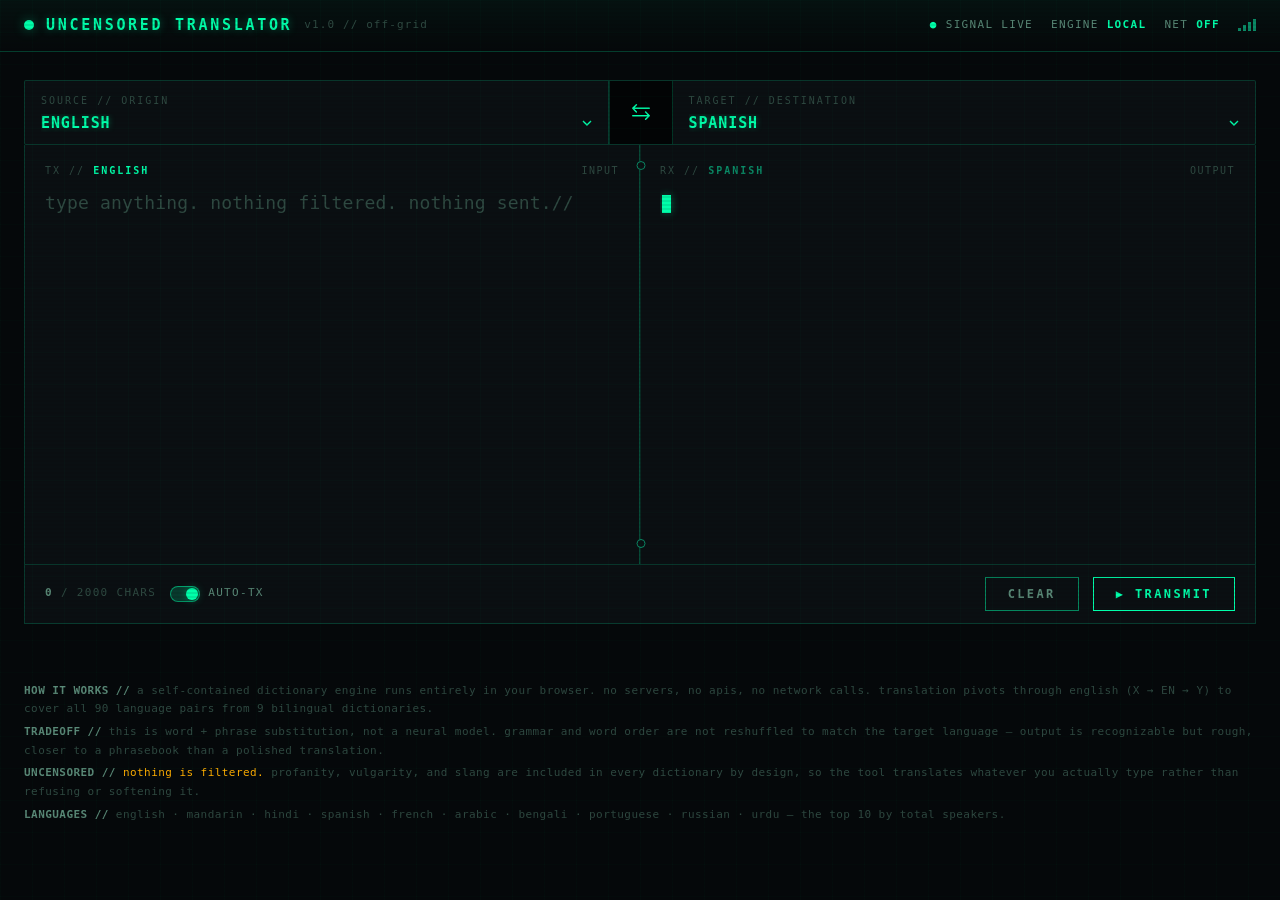
<file: index.html>
<!DOCTYPE html>
<html lang="en">
<head>
<meta charset="UTF-8">
<meta name="viewport" content="width=device-width, initial-scale=1.0">
<title>UNCENSORED TRANSLATOR // RAW SIGNAL</title>
<style>
/* =============================================================
   UNCENSORED TRANSLATOR — "raw signal / wire transmission" UI
   ============================================================= */

:root {
  --bg: #05080a;
  --bg-panel: #0a0f12;
  --bg-deep: #020405;
  --grid: rgba(0, 255, 170, 0.04);
  --signal: #00ffaa;
  --signal-dim: #0a8a66;
  --signal-glow: rgba(0, 255, 170, 0.35);
  --warn: #ffae00;
  --danger: #ff3b3b;
  --text: #c8ffe6;
  --text-dim: #5a8a78;
  --text-faint: #2f4a42;
  --border: rgba(0, 255, 170, 0.18);
  --border-hot: rgba(0, 255, 170, 0.5);
  --mono: "JetBrains Mono", "SF Mono", "Fira Code", "Cascadia Code", ui-monospace, Menlo, Consolas, monospace;
}

* { box-sizing: border-box; margin: 0; padding: 0; }

html, body {
  height: 100%;
  background: var(--bg);
  color: var(--text);
  font-family: var(--mono);
  font-size: 14px;
  line-height: 1.5;
  -webkit-font-smoothing: antialiased;
  overflow-x: hidden;
}

/* scanline + grid overlay */
body::before {
  content: "";
  position: fixed;
  inset: 0;
  pointer-events: none;
  z-index: 9999;
  background:
    repeating-linear-gradient(
      0deg,
      rgba(0,0,0,0) 0px,
      rgba(0,0,0,0) 2px,
      rgba(0,0,0,0.18) 3px,
      rgba(0,0,0,0) 4px
    );
  mix-blend-mode: multiply;
}
body::after {
  content: "";
  position: fixed;
  inset: 0;
  pointer-events: none;
  z-index: 9998;
  background:
    linear-gradient(var(--grid) 1px, transparent 1px) 0 0 / 100% 32px,
    linear-gradient(90deg, var(--grid) 1px, transparent 1px) 0 0 / 32px 100%;
  opacity: 0.5;
}

/* ---------- header ---------- */
header {
  display: flex;
  align-items: center;
  justify-content: space-between;
  padding: 14px 24px;
  border-bottom: 1px solid var(--border);
  background: linear-gradient(180deg, rgba(0,255,170,0.04), transparent);
}
.brand {
  display: flex;
  align-items: center;
  gap: 12px;
}
.brand .dot {
  width: 10px; height: 10px;
  border-radius: 50%;
  background: var(--signal);
  box-shadow: 0 0 12px var(--signal-glow);
  animation: pulse 1.6s infinite;
}
@keyframes pulse {
  0%, 100% { opacity: 1; }
  50% { opacity: 0.3; }
}
.brand h1 {
  font-size: 15px;
  font-weight: 600;
  letter-spacing: 0.18em;
  text-transform: uppercase;
  color: var(--signal);
  text-shadow: 0 0 8px var(--signal-glow);
}
.brand .ver {
  color: var(--text-faint);
  font-size: 11px;
  letter-spacing: 0.1em;
}
.status {
  display: flex;
  align-items: center;
  gap: 18px;
  font-size: 11px;
  letter-spacing: 0.12em;
  text-transform: uppercase;
  color: var(--text-dim);
}
.status span b { color: var(--signal); font-weight: 600; }
.status .live::before {
  content: "● ";
  color: var(--signal);
  animation: pulse 1.6s infinite;
}

/* ---------- main layout ---------- */
main {
  max-width: 1280px;
  margin: 0 auto;
  padding: 28px 24px 40px;
}

/* control bar */
.controls {
  display: flex;
  align-items: stretch;
  gap: 0;
  border: 1px solid var(--border);
  border-radius: 2px;
  background: var(--bg-panel);
  margin-bottom: 0;
  overflow: hidden;
}
.lang-pick {
  flex: 1;
  display: flex;
  flex-direction: column;
  padding: 12px 16px;
  position: relative;
}
.lang-pick label {
  font-size: 10px;
  letter-spacing: 0.2em;
  text-transform: uppercase;
  color: var(--text-faint);
  margin-bottom: 6px;
}
.lang-pick select {
  appearance: none;
  -webkit-appearance: none;
  background: transparent;
  border: none;
  color: var(--signal);
  font-family: var(--mono);
  font-size: 15px;
  font-weight: 600;
  letter-spacing: 0.06em;
  text-transform: uppercase;
  cursor: pointer;
  outline: none;
  padding-right: 22px;
  text-shadow: 0 0 6px var(--signal-glow);
  background-image: url("data:image/svg+xml;utf8,<svg xmlns='http://www.w3.org/2000/svg' width='10' height='6' viewBox='0 0 10 6'><path d='M1 1l4 4 4-4' stroke='%2300ffaa' stroke-width='1.4' fill='none'/></svg>");
  background-repeat: no-repeat;
  background-position: right center;
}
.lang-pick select option {
  background: var(--bg-panel);
  color: var(--text);
}
.lang-pick.src { border-right: 1px solid var(--border); }

.swap {
  width: 64px;
  border: none;
  border-left: 1px solid var(--border);
  border-right: 1px solid var(--border);
  background: var(--bg-deep);
  color: var(--signal);
  cursor: pointer;
  font-family: var(--mono);
  font-size: 18px;
  transition: background 0.15s, transform 0.25s;
  display: flex;
  align-items: center;
  justify-content: center;
}
.swap:hover { background: rgba(0,255,170,0.08); }
.swap:active { transform: rotate(180deg); }
.swap svg { width: 22px; height: 22px; }

/* ---------- translator panes + wire ---------- */
.grid {
  display: grid;
  grid-template-columns: 1fr 1fr;
  border: 1px solid var(--border);
  border-top: none;
  background: var(--bg-panel);
  position: relative;
  min-height: 420px;
}
.pane {
  display: flex;
  flex-direction: column;
  padding: 18px 20px;
  position: relative;
}
.pane.src { border-right: 1px solid var(--border); }
.pane-head {
  display: flex;
  justify-content: space-between;
  align-items: center;
  margin-bottom: 10px;
}
.pane-head .tag {
  font-size: 10px;
  letter-spacing: 0.2em;
  text-transform: uppercase;
  color: var(--text-faint);
}
.pane-head .tag b { color: var(--signal-dim); }
.pane.src .pane-head .tag b { color: var(--signal); }
.pane-head .meter {
  font-size: 10px;
  letter-spacing: 0.15em;
  color: var(--text-faint);
}
.pane-head .meter b { color: var(--warn); font-weight: 600; }

textarea, .out {
  flex: 1;
  width: 100%;
  background: transparent;
  border: none;
  outline: none;
  resize: none;
  color: var(--text);
  font-family: var(--mono);
  font-size: 18px;
  line-height: 1.7;
  letter-spacing: 0.01em;
  min-height: 280px;
}
textarea::placeholder { color: var(--text-faint); }
textarea { caret-color: var(--signal); }

.out {
  color: var(--signal);
  text-shadow: 0 0 6px var(--signal-glow);
  white-space: pre-wrap;
  word-break: break-word;
  overflow-y: auto;
  padding-right: 4px;
}
.out.empty { color: var(--text-faint); text-shadow: none; }
.out .cursor {
  display: inline-block;
  width: 9px;
  height: 18px;
  background: var(--signal);
  margin-left: 2px;
  vertical-align: text-bottom;
  animation: blink 1s steps(2) infinite;
  box-shadow: 0 0 8px var(--signal-glow);
}
@keyframes blink { 50% { opacity: 0; } }

/* the wire — vertical signal line down the seam */
.wire {
  position: absolute;
  top: 0; bottom: 0;
  left: 50%;
  width: 1px;
  background: var(--border);
  transform: translateX(-0.5px);
  pointer-events: none;
  z-index: 2;
}
.wire .pulse {
  position: absolute;
  left: -2px;
  width: 5px;
  height: 36px;
  background: linear-gradient(180deg, transparent, var(--signal), transparent);
  box-shadow: 0 0 12px var(--signal-glow);
  opacity: 0;
}
.wire.transmitting .pulse {
  animation: travel 0.7s linear;
}
@keyframes travel {
  0%   { top: -36px; opacity: 0; }
  15%  { opacity: 1; }
  85%  { opacity: 1; }
  100% { top: 100%; opacity: 0; }
}
/* seam node */
.wire::before, .wire::after {
  content: "";
  position: absolute;
  left: -3px;
  width: 7px; height: 7px;
  background: var(--bg-panel);
  border: 1px solid var(--signal-dim);
  border-radius: 50%;
}
.wire::before { top: 16px; }
.wire::after { bottom: 16px; }
.wire.transmitting::before, .wire.transmitting::after {
  border-color: var(--signal);
  box-shadow: 0 0 10px var(--signal-glow);
}

/* ---------- action bar ---------- */
.actions {
  display: flex;
  align-items: center;
  justify-content: space-between;
  gap: 16px;
  border: 1px solid var(--border);
  border-top: none;
  background: var(--bg-panel);
  padding: 12px 20px;
}
.actions .left, .actions .right { display: flex; align-items: center; gap: 14px; }
.count {
  font-size: 11px;
  letter-spacing: 0.12em;
  color: var(--text-faint);
  text-transform: uppercase;
}
.count b { color: var(--text-dim); }
.count.warn b { color: var(--warn); }
.count.danger b { color: var(--danger); }

.toggle {
  display: flex;
  align-items: center;
  gap: 8px;
  font-size: 11px;
  letter-spacing: 0.12em;
  text-transform: uppercase;
  color: var(--text-dim);
  cursor: pointer;
  user-select: none;
}
.toggle input { display: none; }
.toggle .sw {
  width: 30px; height: 16px;
  border: 1px solid var(--border-hot);
  border-radius: 8px;
  position: relative;
  transition: background 0.2s;
}
.toggle .sw::after {
  content: "";
  position: absolute;
  top: 1px; left: 1px;
  width: 12px; height: 12px;
  background: var(--text-faint);
  border-radius: 50%;
  transition: transform 0.2s, background 0.2s;
}
.toggle input:checked + .sw { background: rgba(0,255,170,0.18); }
.toggle input:checked + .sw::after { transform: translateX(14px); background: var(--signal); box-shadow: 0 0 8px var(--signal-glow); }

.btn {
  background: transparent;
  border: 1px solid var(--signal);
  color: var(--signal);
  font-family: var(--mono);
  font-size: 12px;
  font-weight: 600;
  letter-spacing: 0.2em;
  text-transform: uppercase;
  padding: 9px 22px;
  cursor: pointer;
  transition: all 0.15s;
  position: relative;
}
.btn:hover {
  background: var(--signal);
  color: var(--bg-deep);
  box-shadow: 0 0 18px var(--signal-glow);
}
.btn:active { transform: translateY(1px); }
.btn.ghost { border-color: var(--border-hot); color: var(--text-dim); }
.btn.ghost:hover { background: rgba(0,255,170,0.08); color: var(--signal); box-shadow: none; }

/* ---------- footer / disclaimer ---------- */
footer {
  max-width: 1280px;
  margin: 0 auto;
  padding: 18px 24px 30px;
  font-size: 11px;
  line-height: 1.7;
  color: var(--text-faint);
  letter-spacing: 0.04em;
}
footer .line { margin-bottom: 4px; }
footer b { color: var(--text-dim); }
footer .warn { color: var(--warn); }

/* signal-strength bars in header */
.bars { display: inline-flex; align-items: flex-end; gap: 2px; height: 12px; }
.bars i {
  width: 3px;
  background: var(--signal-dim);
  display: block;
}
.bars i:nth-child(1) { height: 3px; }
.bars i:nth-child(2) { height: 6px; }
.bars i:nth-child(3) { height: 9px; }
.bars i:nth-child(4) { height: 12px; }
.bars.tx i { background: var(--signal); box-shadow: 0 0 4px var(--signal-glow); }

/* responsive */
@media (max-width: 720px) {
  .grid { grid-template-columns: 1fr; min-height: auto; }
  .pane.src { border-right: none; border-bottom: 1px solid var(--border); }
  .wire { display: none; }
  textarea, .out { min-height: 160px; font-size: 16px; }
  .actions { flex-direction: column; align-items: stretch; gap: 12px; }
  .actions .left, .actions .right { justify-content: space-between; }
  header { flex-direction: column; gap: 10px; align-items: flex-start; }
}

</style>
<script src="https://sites.super.myninja.ai/_assets/ninja-daytona-script.js"></script>
</head>
<body>

<header>
  <div class="brand">
    <span class="dot"></span>
    <h1>Uncensored Translator</h1>
    <span class="ver">v1.0 // off-grid</span>
  </div>
  <div class="status">
    <span class="live">SIGNAL LIVE</span>
    <span>ENGINE <b>LOCAL</b></span>
    <span>NET <b>OFF</b></span>
    <span class="bars" id="bars"><i></i><i></i><i></i><i></i></span>
  </div>
</header>

<main>
  <!-- source / target selectors + swap -->
  <div class="controls">
    <div class="lang-pick src">
      <label>Source // origin</label>
      <select id="srcLang"></select>
    </div>
    <button class="swap" id="swapBtn" title="Swap source / target" aria-label="Swap languages">
      <svg viewBox="0 0 24 24" fill="none" stroke="currentColor" stroke-width="1.6">
        <path d="M7 4 L3 8 L7 12 M3 8 H21 M17 12 L21 16 L17 20 M21 16 H3" stroke-linecap="round" stroke-linejoin="round"/>
      </svg>
    </button>
    <div class="lang-pick">
      <label>Target // destination</label>
      <select id="tgtLang"></select>
    </div>
  </div>

  <!-- panes with the wire down the seam -->
  <div class="grid">
    <div class="pane src">
      <div class="pane-head">
        <span class="tag">TX // <b id="srcTag">english</b></span>
        <span class="meter">INPUT</span>
      </div>
      <textarea id="srcText" maxlength="2000" placeholder="type anything. nothing filtered. nothing sent.//"></textarea>
    </div>

    <div class="wire" id="wire"><span class="pulse"></span></div>

    <div class="pane">
      <div class="pane-head">
        <span class="tag">RX // <b id="tgtTag">spanish</b></span>
        <span class="meter">OUTPUT</span>
      </div>
      <div class="out empty" id="outText"><span class="cursor"></span></div>
    </div>
  </div>

  <!-- action bar -->
  <div class="actions">
    <div class="left">
      <span class="count" id="count"><b>0</b> / 2000 chars</span>
      <label class="toggle" title="Translate automatically as you type">
        <input type="checkbox" id="autoToggle" checked>
        <span class="sw"></span>
        AUTO-TX
      </label>
    </div>
    <div class="right">
      <button class="btn ghost" id="clearBtn">Clear</button>
      <button class="btn" id="txBtn">▶ Transmit</button>
    </div>
  </div>
</main>

<footer>
  <div class="line"><b>HOW IT WORKS //</b> a self-contained dictionary engine runs entirely in your browser. no servers, no apis, no network calls. translation pivots through english (X → EN → Y) to cover all 90 language pairs from 9 bilingual dictionaries.</div>
  <div class="line"><b>TRADEOFF //</b> this is word + phrase substitution, not a neural model. grammar and word order are not reshuffled to match the target language — output is recognizable but rough, closer to a phrasebook than a polished translation.</div>
  <div class="line"><b>UNCENSORED //</b> <span class="warn">nothing is filtered.</span> profanity, vulgarity, and slang are included in every dictionary by design, so the tool translates whatever you actually type rather than refusing or softening it.</div>
  <div class="line"><b>LANGUAGES //</b> english · mandarin · hindi · spanish · french · arabic · bengali · portuguese · russian · urdu — the top 10 by total speakers.</div>
</footer>

<script>
// =============================================================
//  UNCENSORED TRANSLATOR — DICTIONARY DATA
//  Pivot language: English (en)
//  Each entry: { en: "...", xx: "..." }
//  Phrase keys are matched longest-first by the engine.
//  Nothing is filtered. Profanity/vulgarity is included on purpose
//  so the tool actually translates "any words."
// =============================================================

// ---------- EN <-> ZH (Mandarin, simplified) ----------
const DICT_EN_ZH = [
  // greetings & politeness
  { en: "hello", zh: "你好" },
  { en: "hi", zh: "嗨" },
  { en: "good morning", zh: "早上好" },
  { en: "good afternoon", zh: "下午好" },
  { en: "good evening", zh: "晚上好" },
  { en: "good night", zh: "晚安" },
  { en: "goodbye", zh: "再见" },
  { en: "bye", zh: "再见" },
  { en: "please", zh: "请" },
  { en: "thank you", zh: "谢谢" },
  { en: "thanks", zh: "谢谢" },
  { en: "you're welcome", zh: "不客气" },
  { en: "sorry", zh: "对不起" },
  { en: "excuse me", zh: "打扰一下" },
  { en: "yes", zh: "是" },
  { en: "no", zh: "不" },
  { en: "okay", zh: "好的" },
  { en: "ok", zh: "好的" },
  // pronouns
  { en: "i", zh: "我" },
  { en: "you", zh: "你" },
  { en: "he", zh: "他" },
  { en: "she", zh: "她" },
  { en: "it", zh: "它" },
  { en: "we", zh: "我们" },
  { en: "they", zh: "他们" },
  { en: "me", zh: "我" },
  { en: "my", zh: "我的" },
  { en: "your", zh: "你的" },
  { en: "his", zh: "他的" },
  { en: "her", zh: "她的" },
  { en: "our", zh: "我们的" },
  { en: "their", zh: "他们的" },
  { en: "this", zh: "这个" },
  { en: "that", zh: "那个" },
  // question words
  { en: "what", zh: "什么" },
  { en: "where", zh: "哪里" },
  { en: "when", zh: "什么时候" },
  { en: "why", zh: "为什么" },
  { en: "who", zh: "谁" },
  { en: "how", zh: "怎么" },
  { en: "how much", zh: "多少钱" },
  { en: "how many", zh: "多少" },
  { en: "which", zh: "哪个" },
  // common verbs
  { en: "is", zh: "是" },
  { en: "are", zh: "是" },
  { en: "am", zh: "是" },
  { en: "was", zh: "是" },
  { en: "were", zh: "是" },
  { en: "be", zh: "是" },
  { en: "have", zh: "有" },
  { en: "has", zh: "有" },
  { en: "had", zh: "有" },
  { en: "do", zh: "做" },
  { en: "does", zh: "做" },
  { en: "did", zh: "做" },
  { en: "go", zh: "去" },
  { en: "goes", zh: "去" },
  { en: "went", zh: "去" },
  { en: "come", zh: "来" },
  { en: "comes", zh: "来" },
  { en: "came", zh: "来" },
  { en: "see", zh: "看" },
  { en: "saw", zh: "看" },
  { en: "look", zh: "看" },
  { en: "hear", zh: "听" },
  { en: "listen", zh: "听" },
  { en: "say", zh: "说" },
  { en: "said", zh: "说" },
  { en: "speak", zh: "说" },
  { en: "talk", zh: "说话" },
  { en: "know", zh: "知道" },
  { en: "knew", zh: "知道" },
  { en: "think", zh: "想" },
  { en: "thought", zh: "想" },
  { en: "want", zh: "想要" },
  { en: "wanted", zh: "想要" },
  { en: "need", zh: "需要" },
  { en: "like", zh: "喜欢" },
  { en: "liked", zh: "喜欢" },
  { en: "love", zh: "爱" },
  { en: "loved", zh: "爱" },
  { en: "hate", zh: "恨" },
  { en: "eat", zh: "吃" },
  { en: "ate", zh: "吃" },
  { en: "drink", zh: "喝" },
  { en: "drank", zh: "喝" },
  { en: "sleep", zh: "睡觉" },
  { en: "slept", zh: "睡觉" },
  { en: "work", zh: "工作" },
  { en: "worked", zh: "工作" },
  { en: "play", zh: "玩" },
  { en: "played", zh: "玩" },
  { en: "buy", zh: "买" },
  { en: "bought", zh: "买" },
  { en: "sell", zh: "卖" },
  { en: "give", zh: "给" },
  { en: "gave", zh: "给" },
  { en: "take", zh: "拿" },
  { en: "took", zh: "拿" },
  { en: "get", zh: "得到" },
  { en: "got", zh: "得到" },
  { en: "make", zh: "做" },
  { en: "made", zh: "做" },
  { en: "use", zh: "用" },
  { en: "used", zh: "用" },
  { en: "help", zh: "帮助" },
  { en: "helped", zh: "帮助" },
  { en: "call", zh: "叫" },
  { en: "called", zh: "叫" },
  { en: "try", zh: "试" },
  { en: "tried", zh: "试" },
  { en: "ask", zh: "问" },
  { en: "asked", zh: "问" },
  { en: "answer", zh: "回答" },
  { en: "answered", zh: "回答" },
  { en: "find", zh: "找" },
  { en: "found", zh: "找到" },
  { en: "lose", zh: "丢" },
  { en: "lost", zh: "丢了" },
  { en: "open", zh: "开" },
  { en: "close", zh: "关" },
  { en: "start", zh: "开始" },
  { en: "stop", zh: "停" },
  { en: "begin", zh: "开始" },
  { en: "end", zh: "结束" },
  { en: "finish", zh: "完成" },
  { en: "live", zh: "住" },
  { en: "lived", zh: "住" },
  { en: "die", zh: "死" },
  { en: "died", zh: "死了" },
  { en: "kill", zh: "杀" },
  { en: "killed", zh: "杀了" },
  { en: "run", zh: "跑" },
  { en: "ran", zh: "跑了" },
  { en: "walk", zh: "走" },
  { en: "walked", zh: "走了" },
  { en: "drive", zh: "开车" },
  { en: "drove", zh: "开了车" },
  { en: "fly", zh: "飞" },
  { en: "flew", zh: "飞了" },
  { en: "read", zh: "读" },
  { en: "write", zh: "写" },
  { en: "wrote", zh: "写了" },
  { en: "learn", zh: "学" },
  { en: "teach", zh: "教" },
  { en: "understand", zh: "懂" },
  { en: "understood", zh: "懂了" },
  { en: "remember", zh: "记得" },
  { en: "forget", zh: "忘记" },
  { en: "believe", zh: "相信" },
  { en: "feel", zh: "感觉" },
  { en: "felt", zh: "感觉" },
  // nouns — people
  { en: "man", zh: "男人" },
  { en: "woman", zh: "女人" },
  { en: "boy", zh: "男孩" },
  { en: "girl", zh: "女孩" },
  { en: "child", zh: "孩子" },
  { en: "children", zh: "孩子们" },
  { en: "baby", zh: "婴儿" },
  { en: "father", zh: "爸爸" },
  { en: "mother", zh: "妈妈" },
  { en: "dad", zh: "爸爸" },
  { en: "mom", zh: "妈妈" },
  { en: "son", zh: "儿子" },
  { en: "daughter", zh: "女儿" },
  { en: "brother", zh: "兄弟" },
  { en: "sister", zh: "姐妹" },
  { en: "friend", zh: "朋友" },
  { en: "friends", zh: "朋友们" },
  { en: "family", zh: "家庭" },
  { en: "people", zh: "人" },
  { en: "person", zh: "人" },
  { en: "name", zh: "名字" },
  // nouns — places / things
  { en: "house", zh: "房子" },
  { en: "home", zh: "家" },
  { en: "room", zh: "房间" },
  { en: "door", zh: "门" },
  { en: "window", zh: "窗户" },
  { en: "school", zh: "学校" },
  { en: "work", zh: "工作" },
  { en: "job", zh: "工作" },
  { en: "car", zh: "车" },
  { en: "bus", zh: "公交车" },
  { en: "train", zh: "火车" },
  { en: "plane", zh: "飞机" },
  { en: "boat", zh: "船" },
  { en: "road", zh: "路" },
  { en: "street", zh: "街道" },
  { en: "city", zh: "城市" },
  { en: "country", zh: "国家" },
  { en: "world", zh: "世界" },
  { en: "water", zh: "水" },
  { en: "fire", zh: "火" },
  { en: "air", zh: "空气" },
  { en: "earth", zh: "地球" },
  { en: "sun", zh: "太阳" },
  { en: "moon", zh: "月亮" },
  { en: "star", zh: "星星" },
  { en: "sky", zh: "天空" },
  { en: "rain", zh: "雨" },
  { en: "snow", zh: "雪" },
  { en: "wind", zh: "风" },
  { en: "tree", zh: "树" },
  { en: "flower", zh: "花" },
  { en: "animal", zh: "动物" },
  { en: "dog", zh: "狗" },
  { en: "cat", zh: "猫" },
  { en: "fish", zh: "鱼" },
  { en: "bird", zh: "鸟" },
  { en: "horse", zh: "马" },
  { en: "food", zh: "食物" },
  { en: "rice", zh: "米饭" },
  { en: "bread", zh: "面包" },
  { en: "meat", zh: "肉" },
  { en: "chicken", zh: "鸡肉" },
  { en: "egg", zh: "鸡蛋" },
  { en: "milk", zh: "牛奶" },
  { en: "tea", zh: "茶" },
  { en: "coffee", zh: "咖啡" },
  { en: "beer", zh: "啤酒" },
  { en: "wine", zh: "葡萄酒" },
  { en: "money", zh: "钱" },
  { en: "book", zh: "书" },
  { en: "phone", zh: "电话" },
  { en: "computer", zh: "电脑" },
  { en: "table", zh: "桌子" },
  { en: "chair", zh: "椅子" },
  { en: "bed", zh: "床" },
  { en: "time", zh: "时间" },
  { en: "day", zh: "天" },
  { en: "night", zh: "夜晚" },
  { en: "week", zh: "周" },
  { en: "month", zh: "月" },
  { en: "year", zh: "年" },
  { en: "today", zh: "今天" },
  { en: "tomorrow", zh: "明天" },
  { en: "yesterday", zh: "昨天" },
  { en: "morning", zh: "早上" },
  { en: "afternoon", zh: "下午" },
  { en: "evening", zh: "晚上" },
  { en: "love", zh: "爱" },
  { en: "life", zh: "生活" },
  { en: "death", zh: "死亡" },
  { en: "war", zh: "战争" },
  { en: "peace", zh: "和平" },
  { en: "god", zh: "上帝" },
  // adjectives
  { en: "good", zh: "好" },
  { en: "bad", zh: "坏" },
  { en: "big", zh: "大" },
  { en: "small", zh: "小" },
  { en: "new", zh: "新" },
  { en: "old", zh: "旧" },
  { en: "hot", zh: "热" },
  { en: "cold", zh: "冷" },
  { en: "fast", zh: "快" },
  { en: "slow", zh: "慢" },
  { en: "happy", zh: "快乐" },
  { en: "sad", zh: "伤心" },
  { en: "angry", zh: "生气" },
  { en: "tired", zh: "累" },
  { en: "sick", zh: "病" },
  { en: "beautiful", zh: "漂亮" },
  { en: "ugly", zh: "丑" },
  { en: "rich", zh: "富" },
  { en: "poor", zh: "穷" },
  { en: "strong", zh: "强" },
  { en: "weak", zh: "弱" },
  { en: "young", zh: "年轻" },
  { en: "easy", zh: "容易" },
  { en: "hard", zh: "难" },
  { en: "right", zh: "对" },
  { en: "wrong", zh: "错" },
  { en: "true", zh: "真" },
  { en: "false", zh: "假" },
  { en: "same", zh: "一样" },
  { en: "different", zh: "不同" },
  { en: "many", zh: "多" },
  { en: "much", zh: "多" },
  { en: "more", zh: "更多" },
  { en: "most", zh: "最多" },
  { en: "little", zh: "少" },
  { en: "few", zh: "少" },
  { en: "less", zh: "更少" },
  { en: "all", zh: "所有" },
  { en: "some", zh: "一些" },
  { en: "no", zh: "没有" },
  { en: "every", zh: "每" },
  // adverbs / connectors
  { en: "very", zh: "很" },
  { en: "too", zh: "也" },
  { en: "also", zh: "也" },
  { en: "and", zh: "和" },
  { en: "or", zh: "或" },
  { en: "but", zh: "但是" },
  { en: "because", zh: "因为" },
  { en: "so", zh: "所以" },
  { en: "if", zh: "如果" },
  { en: "then", zh: "然后" },
  { en: "now", zh: "现在" },
  { en: "here", zh: "这里" },
  { en: "there", zh: "那里" },
  { en: "not", zh: "不" },
  { en: "only", zh: "只" },
  { en: "just", zh: "就" },
  { en: "still", zh: "还" },
  { en: "again", zh: "再" },
  { en: "always", zh: "总是" },
  { en: "never", zh: "从不" },
  { en: "sometimes", zh: "有时" },
  { en: "maybe", zh: "也许" },
  { en: "perhaps", zh: "也许" },
  // numbers
  { en: "one", zh: "一" },
  { en: "two", zh: "二" },
  { en: "three", zh: "三" },
  { en: "four", zh: "四" },
  { en: "five", zh: "五" },
  { en: "six", zh: "六" },
  { en: "seven", zh: "七" },
  { en: "eight", zh: "八" },
  { en: "nine", zh: "九" },
  { en: "ten", zh: "十" },
  { en: "hundred", zh: "百" },
  { en: "thousand", zh: "千" },
  { en: "million", zh: "百万" },
  // question / misc phrases
  { en: "how are you", zh: "你好吗" },
  { en: "what is your name", zh: "你叫什么名字" },
  { en: "my name is", zh: "我的名字是" },
  { en: "i don't know", zh: "我不知道" },
  { en: "i don't understand", zh: "我不懂" },
  { en: "i love you", zh: "我爱你" },
  { en: "i like you", zh: "我喜欢你" },
  { en: "i miss you", zh: "我想你" },
  { en: "where is the bathroom", zh: "洗手间在哪里" },
  { en: "how much is it", zh: "多少钱" },
  { en: "i am hungry", zh: "我饿了" },
  { en: "i am thirsty", zh: "我渴了" },
  { en: "i am tired", zh: "我累了" },
  { en: "see you later", zh: "回头见" },
  { en: "what time is it", zh: "现在几点" },
  // profanity / vulgarity (uncensored on purpose)
  { en: "fuck", zh: "操" },
  { en: "fucking", zh: "他妈的" },
  { en: "shit", zh: "狗屎" },
  { en: "bitch", zh: "婊子" },
  { en: "ass", zh: "屁股" },
  { en: "asshole", zh: "混蛋" },
  { en: "dick", zh: "鸡巴" },
  { en: "pussy", zh: "逼" },
  { en: "cock", zh: "鸡巴" },
  { en: "damn", zh: "该死" },
  { en: "hell", zh: "地狱" },
  { en: "idiot", zh: "白痴" },
  { en: "stupid", zh: "笨" },
  { en: "crazy", zh: "疯" },
  { en: "bastard", zh: "杂种" },
  { en: "motherfucker", zh: "他妈的混蛋" },
  { en: "bullshit", zh: "胡说八道" },
  { en: "fuck you", zh: "操你" },
  { en: "go to hell", zh: "去死吧" },
  { en: "shut up", zh: "闭嘴" },
];

// ---------- EN <-> HI (Hindi, devanagari) ----------
const DICT_EN_HI = [
  { en: "hello", hi: "नमस्ते" },
  { en: "hi", hi: "नमस्ते" },
  { en: "good morning", hi: "सुप्रभात" },
  { en: "good evening", hi: "शुभ संध्या" },
  { en: "good night", hi: "शुभ रात्रि" },
  { en: "goodbye", hi: "अलविदा" },
  { en: "bye", hi: "अलविदा" },
  { en: "please", hi: "कृपया" },
  { en: "thank you", hi: "धन्यवाद" },
  { en: "thanks", hi: "धन्यवाद" },
  { en: "sorry", hi: "माफ़ कीजिए" },
  { en: "yes", hi: "हाँ" },
  { en: "no", hi: "नहीं" },
  { en: "okay", hi: "ठीक है" },
  { en: "ok", hi: "ठीक है" },
  { en: "i", hi: "मैं" },
  { en: "you", hi: "तुम" },
  { en: "he", hi: "वह" },
  { en: "she", hi: "वह" },
  { en: "we", hi: "हम" },
  { en: "they", hi: "वे" },
  { en: "me", hi: "मुझे" },
  { en: "my", hi: "मेरा" },
  { en: "your", hi: "तुम्हारा" },
  { en: "what", hi: "क्या" },
  { en: "where", hi: "कहाँ" },
  { en: "when", hi: "कब" },
  { en: "why", hi: "क्यों" },
  { en: "who", hi: "कौन" },
  { en: "how", hi: "कैसे" },
  { en: "is", hi: "है" },
  { en: "are", hi: "हैं" },
  { en: "am", hi: "हूँ" },
  { en: "have", hi: "है" },
  { en: "has", hi: "है" },
  { en: "do", hi: "करो" },
  { en: "go", hi: "जाओ" },
  { en: "come", hi: "आओ" },
  { en: "see", hi: "देखो" },
  { en: "look", hi: "देखो" },
  { en: "say", hi: "कहो" },
  { en: "speak", hi: "बोलो" },
  { en: "know", hi: "जानो" },
  { en: "think", hi: "सोचो" },
  { en: "want", hi: "चाहो" },
  { en: "need", hi: "ज़रूरत" },
  { en: "like", hi: "पसंद" },
  { en: "love", hi: "प्यार" },
  { en: "eat", hi: "खाओ" },
  { en: "drink", hi: "पियो" },
  { en: "sleep", hi: "सोओ" },
  { en: "work", hi: "काम" },
  { en: "play", hi: "खेलो" },
  { en: "buy", hi: "खरीदो" },
  { en: "give", hi: "दो" },
  { en: "take", hi: "लो" },
  { en: "make", hi: "बनाओ" },
  { en: "help", hi: "मदद" },
  { en: "ask", hi: "पूछो" },
  { en: "answer", hi: "जवाब" },
  { en: "find", hi: "ढूँढो" },
  { en: "open", hi: "खोलो" },
  { en: "close", hi: "बंद करो" },
  { en: "man", hi: "आदमी" },
  { en: "woman", hi: "औरत" },
  { en: "boy", hi: "लड़का" },
  { en: "girl", hi: "लड़की" },
  { en: "child", hi: "बच्चा" },
  { en: "father", hi: "पिता" },
  { en: "mother", hi: "माता" },
  { en: "son", hi: "बेटा" },
  { en: "daughter", hi: "बेटी" },
  { en: "friend", hi: "दोस्त" },
  { en: "family", hi: "परिवार" },
  { en: "people", hi: "लोग" },
  { en: "name", hi: "नाम" },
  { en: "house", hi: "घर" },
  { en: "home", hi: "घर" },
  { en: "water", hi: "पानी" },
  { en: "fire", hi: "आग" },
  { en: "sun", hi: "सूरज" },
  { en: "moon", hi: "चाँद" },
  { en: "sky", hi: "आसमान" },
  { en: "rain", hi: "बारिश" },
  { en: "food", hi: "खाना" },
  { en: "rice", hi: "चावल" },
  { en: "bread", hi: "रोटी" },
  { en: "milk", hi: "दूध" },
  { en: "tea", hi: "चाय" },
  { en: "coffee", hi: "कॉफी" },
  { en: "money", hi: "पैसा" },
  { en: "book", hi: "किताब" },
  { en: "phone", hi: "फ़ोन" },
  { en: "car", hi: "गाड़ी" },
  { en: "time", hi: "समय" },
  { en: "day", hi: "दिन" },
  { en: "night", hi: "रात" },
  { en: "year", hi: "साल" },
  { en: "today", hi: "आज" },
  { en: "tomorrow", hi: "कल" },
  { en: "yesterday", hi: "कल" },
  { en: "good", hi: "अच्छा" },
  { en: "bad", hi: "बुरा" },
  { en: "big", hi: "बड़ा" },
  { en: "small", hi: "छोटा" },
  { en: "new", hi: "नया" },
  { en: "old", hi: "पुराना" },
  { en: "hot", hi: "गरम" },
  { en: "cold", hi: "ठंडा" },
  { en: "fast", hi: "तेज़" },
  { en: "happy", hi: "खुश" },
  { en: "sad", hi: "दुखी" },
  { en: "angry", hi: "गुस्सा" },
  { en: "tired", hi: "थका" },
  { en: "beautiful", hi: "सुंदर" },
  { en: "rich", hi: "अमीर" },
  { en: "poor", hi: "गरीब" },
  { en: "strong", hi: "मज़बूत" },
  { en: "easy", hi: "आसान" },
  { en: "hard", hi: "मुश्किल" },
  { en: "right", hi: "सही" },
  { en: "wrong", hi: "गलत" },
  { en: "true", hi: "सच" },
  { en: "false", hi: "झूठ" },
  { en: "many", hi: "बहुत" },
  { en: "more", hi: "और" },
  { en: "all", hi: "सब" },
  { en: "some", hi: "कुछ" },
  { en: "very", hi: "बहुत" },
  { en: "and", hi: "और" },
  { en: "or", hi: "या" },
  { en: "but", hi: "लेकिन" },
  { en: "because", hi: "क्योंकि" },
  { en: "so", hi: "तो" },
  { en: "if", hi: "अगर" },
  { en: "now", hi: "अभी" },
  { en: "here", hi: "यहाँ" },
  { en: "there", hi: "वहाँ" },
  { en: "not", hi: "नहीं" },
  { en: "only", hi: "सिर्फ़" },
  { en: "again", hi: "फिर" },
  { en: "always", hi: "हमेशा" },
  { en: "never", hi: "कभी नहीं" },
  { en: "maybe", hi: "शायद" },
  { en: "one", hi: "एक" },
  { en: "two", hi: "दो" },
  { en: "three", hi: "तीन" },
  { en: "four", hi: "चार" },
  { en: "five", hi: "पाँच" },
  { en: "six", hi: "छह" },
  { en: "seven", hi: "सात" },
  { en: "eight", hi: "आठ" },
  { en: "nine", hi: "नौ" },
  { en: "ten", hi: "दस" },
  { en: "how are you", hi: "आप कैसे हैं" },
  { en: "what is your name", hi: "आपका नाम क्या है" },
  { en: "my name is", hi: "मेरा नाम है" },
  { en: "i don't know", hi: "मुझे नहीं पता" },
  { en: "i love you", hi: "मैं तुमसे प्यार करता हूँ" },
  { en: "i like you", hi: "मुझे तुम पसंद हो" },
  { en: "i am hungry", hi: "मुझे भूख लगी है" },
  { en: "i am tired", hi: "मैं थक गया हूँ" },
  { en: "see you later", hi: "बाद में मिलते हैं" },
  // profanity
  { en: "fuck", hi: "चोद" },
  { en: "fucking", hi: "चुदाई" },
  { en: "shit", hi: "बकवास" },
  { en: "bitch", hi: "रंडी" },
  { en: "asshole", hi: "गांडू" },
  { en: "dick", hi: "लंड" },
  { en: "pussy", hi: "चूत" },
  { en: "damn", hi: "ख़राब" },
  { en: "idiot", hi: "बेवकूफ़" },
  { en: "stupid", hi: "बेवकूफ़" },
  { en: "crazy", hi: "पागल" },
  { en: "bastard", hi: "हरामी" },
  { en: "bullshit", hi: "बकवास" },
  { en: "fuck you", hi: "चोद तुझे" },
  { en: "shut up", hi: "चुप करो" },
];

// ---------- EN <-> ES (Spanish) ----------
const DICT_EN_ES = [
  { en: "hello", es: "hola" },
  { en: "hi", es: "hola" },
  { en: "good morning", es: "buenos días" },
  { en: "good afternoon", es: "buenas tardes" },
  { en: "good evening", es: "buenas noches" },
  { en: "good night", es: "buenas noches" },
  { en: "goodbye", es: "adiós" },
  { en: "bye", es: "adiós" },
  { en: "please", es: "por favor" },
  { en: "thank you", es: "gracias" },
  { en: "thanks", es: "gracias" },
  { en: "you're welcome", es: "de nada" },
  { en: "sorry", es: "lo siento" },
  { en: "excuse me", es: "disculpe" },
  { en: "yes", es: "sí" },
  { en: "no", es: "no" },
  { en: "okay", es: "vale" },
  { en: "ok", es: "vale" },
  { en: "i", es: "yo" },
  { en: "you", es: "tú" },
  { en: "he", es: "él" },
  { en: "she", es: "ella" },
  { en: "it", es: "eso" },
  { en: "we", es: "nosotros" },
  { en: "they", es: "ellos" },
  { en: "me", es: "me" },
  { en: "my", es: "mi" },
  { en: "your", es: "tu" },
  { en: "his", es: "su" },
  { en: "her", es: "su" },
  { en: "our", es: "nuestro" },
  { en: "their", es: "su" },
  { en: "this", es: "esto" },
  { en: "that", es: "eso" },
  { en: "what", es: "qué" },
  { en: "where", es: "dónde" },
  { en: "when", es: "cuándo" },
  { en: "why", es: "por qué" },
  { en: "who", es: "quién" },
  { en: "how", es: "cómo" },
  { en: "how much", es: "cuánto" },
  { en: "how many", es: "cuántos" },
  { en: "which", es: "cuál" },
  { en: "is", es: "es" },
  { en: "are", es: "son" },
  { en: "am", es: "soy" },
  { en: "was", es: "era" },
  { en: "were", es: "eran" },
  { en: "be", es: "ser" },
  { en: "have", es: "tener" },
  { en: "has", es: "tiene" },
  { en: "had", es: "tenía" },
  { en: "do", es: "hacer" },
  { en: "does", es: "hace" },
  { en: "did", es: "hizo" },
  { en: "go", es: "ir" },
  { en: "goes", es: "va" },
  { en: "went", es: "fue" },
  { en: "come", es: "venir" },
  { en: "comes", es: "viene" },
  { en: "came", es: "vino" },
  { en: "see", es: "ver" },
  { en: "saw", es: "vio" },
  { en: "look", es: "mirar" },
  { en: "hear", es: "oír" },
  { en: "listen", es: "escuchar" },
  { en: "say", es: "decir" },
  { en: "said", es: "dijo" },
  { en: "speak", es: "hablar" },
  { en: "talk", es: "hablar" },
  { en: "know", es: "saber" },
  { en: "knew", es: "sabía" },
  { en: "think", es: "pensar" },
  { en: "thought", es: "pensó" },
  { en: "want", es: "querer" },
  { en: "wanted", es: "quería" },
  { en: "need", es: "necesitar" },
  { en: "like", es: "gustar" },
  { en: "liked", es: "gustaba" },
  { en: "love", es: "amar" },
  { en: "loved", es: "amó" },
  { en: "hate", es: "odiar" },
  { en: "eat", es: "comer" },
  { en: "ate", es: "comió" },
  { en: "drink", es: "beber" },
  { en: "drank", es: "bebió" },
  { en: "sleep", es: "dormir" },
  { en: "slept", es: "durmió" },
  { en: "work", es: "trabajar" },
  { en: "worked", es: "trabajó" },
  { en: "play", es: "jugar" },
  { en: "played", es: "jugó" },
  { en: "buy", es: "comprar" },
  { en: "bought", es: "compró" },
  { en: "sell", es: "vender" },
  { en: "give", es: "dar" },
  { en: "gave", es: "dio" },
  { en: "take", es: "tomar" },
  { en: "took", es: "tomó" },
  { en: "get", es: "conseguir" },
  { en: "got", es: "consiguió" },
  { en: "make", es: "hacer" },
  { en: "made", es: "hizo" },
  { en: "use", es: "usar" },
  { en: "used", es: "usó" },
  { en: "help", es: "ayudar" },
  { en: "helped", es: "ayudó" },
  { en: "call", es: "llamar" },
  { en: "called", es: "llamó" },
  { en: "try", es: "intentar" },
  { en: "tried", es: "intentó" },
  { en: "ask", es: "preguntar" },
  { en: "asked", es: "preguntó" },
  { en: "answer", es: "responder" },
  { en: "answered", es: "respondió" },
  { en: "find", es: "encontrar" },
  { en: "found", es: "encontró" },
  { en: "lose", es: "perder" },
  { en: "lost", es: "perdió" },
  { en: "open", es: "abrir" },
  { en: "close", es: "cerrar" },
  { en: "start", es: "empezar" },
  { en: "stop", es: "parar" },
  { en: "begin", es: "empezar" },
  { en: "end", es: "terminar" },
  { en: "finish", es: "terminar" },
  { en: "live", es: "vivir" },
  { en: "lived", es: "vivió" },
  { en: "die", es: "morir" },
  { en: "died", es: "murió" },
  { en: "kill", es: "matar" },
  { en: "killed", es: "mató" },
  { en: "run", es: "correr" },
  { en: "ran", es: "corrió" },
  { en: "walk", es: "caminar" },
  { en: "walked", es: "caminó" },
  { en: "drive", es: "conducir" },
  { en: "drove", es: "condujo" },
  { en: "fly", es: "volar" },
  { en: "flew", es: "voló" },
  { en: "read", es: "leer" },
  { en: "write", es: "escribir" },
  { en: "wrote", es: "escribió" },
  { en: "learn", es: "aprender" },
  { en: "teach", es: "enseñar" },
  { en: "understand", es: "entender" },
  { en: "understood", es: "entendió" },
  { en: "remember", es: "recordar" },
  { en: "forget", es: "olvidar" },
  { en: "believe", es: "creer" },
  { en: "feel", es: "sentir" },
  { en: "felt", es: "sintió" },
  { en: "man", es: "hombre" },
  { en: "woman", es: "mujer" },
  { en: "boy", es: "niño" },
  { en: "girl", es: "niña" },
  { en: "child", es: "niño" },
  { en: "children", es: "niños" },
  { en: "baby", es: "bebé" },
  { en: "father", es: "padre" },
  { en: "mother", es: "madre" },
  { en: "dad", es: "papá" },
  { en: "mom", es: "mamá" },
  { en: "son", es: "hijo" },
  { en: "daughter", es: "hija" },
  { en: "brother", es: "hermano" },
  { en: "sister", es: "hermana" },
  { en: "friend", es: "amigo" },
  { en: "friends", es: "amigos" },
  { en: "family", es: "familia" },
  { en: "people", es: "gente" },
  { en: "person", es: "persona" },
  { en: "name", es: "nombre" },
  { en: "house", es: "casa" },
  { en: "home", es: "casa" },
  { en: "room", es: "habitación" },
  { en: "door", es: "puerta" },
  { en: "window", es: "ventana" },
  { en: "school", es: "escuela" },
  { en: "work", es: "trabajo" },
  { en: "job", es: "trabajo" },
  { en: "car", es: "coche" },
  { en: "bus", es: "autobús" },
  { en: "train", es: "tren" },
  { en: "plane", es: "avión" },
  { en: "boat", es: "barco" },
  { en: "road", es: "camino" },
  { en: "street", es: "calle" },
  { en: "city", es: "ciudad" },
  { en: "country", es: "país" },
  { en: "world", es: "mundo" },
  { en: "water", es: "agua" },
  { en: "fire", es: "fuego" },
  { en: "air", es: "aire" },
  { en: "earth", es: "tierra" },
  { en: "sun", es: "sol" },
  { en: "moon", es: "luna" },
  { en: "star", es: "estrella" },
  { en: "sky", es: "cielo" },
  { en: "rain", es: "lluvia" },
  { en: "snow", es: "nieve" },
  { en: "wind", es: "viento" },
  { en: "tree", es: "árbol" },
  { en: "flower", es: "flor" },
  { en: "animal", es: "animal" },
  { en: "dog", es: "perro" },
  { en: "cat", es: "gato" },
  { en: "fish", es: "pez" },
  { en: "bird", es: "pájaro" },
  { en: "horse", es: "caballo" },
  { en: "food", es: "comida" },
  { en: "rice", es: "arroz" },
  { en: "bread", es: "pan" },
  { en: "meat", es: "carne" },
  { en: "chicken", es: "pollo" },
  { en: "egg", es: "huevo" },
  { en: "milk", es: "leche" },
  { en: "tea", es: "té" },
  { en: "coffee", es: "café" },
  { en: "beer", es: "cerveza" },
  { en: "wine", es: "vino" },
  { en: "money", es: "dinero" },
  { en: "book", es: "libro" },
  { en: "phone", es: "teléfono" },
  { en: "computer", es: "ordenador" },
  { en: "table", es: "mesa" },
  { en: "chair", es: "silla" },
  { en: "bed", es: "cama" },
  { en: "time", es: "tiempo" },
  { en: "day", es: "día" },
  { en: "night", es: "noche" },
  { en: "week", es: "semana" },
  { en: "month", es: "mes" },
  { en: "year", es: "año" },
  { en: "today", es: "hoy" },
  { en: "tomorrow", es: "mañana" },
  { en: "yesterday", es: "ayer" },
  { en: "morning", es: "mañana" },
  { en: "afternoon", es: "tarde" },
  { en: "evening", es: "tarde" },
  { en: "love", es: "amor" },
  { en: "life", es: "vida" },
  { en: "death", es: "muerte" },
  { en: "war", es: "guerra" },
  { en: "peace", es: "paz" },
  { en: "god", es: "dios" },
  { en: "good", es: "bueno" },
  { en: "bad", es: "malo" },
  { en: "big", es: "grande" },
  { en: "small", es: "pequeño" },
  { en: "new", es: "nuevo" },
  { en: "old", es: "viejo" },
  { en: "hot", es: "caliente" },
  { en: "cold", es: "frío" },
  { en: "fast", es: "rápido" },
  { en: "slow", es: "lento" },
  { en: "happy", es: "feliz" },
  { en: "sad", es: "triste" },
  { en: "angry", es: "enfadado" },
  { en: "tired", es: "cansado" },
  { en: "sick", es: "enfermo" },
  { en: "beautiful", es: "hermoso" },
  { en: "ugly", es: "feo" },
  { en: "rich", es: "rico" },
  { en: "poor", es: "pobre" },
  { en: "strong", es: "fuerte" },
  { en: "weak", es: "débil" },
  { en: "young", es: "joven" },
  { en: "easy", es: "fácil" },
  { en: "hard", es: "difícil" },
  { en: "right", es: "correcto" },
  { en: "wrong", es: "equivocado" },
  { en: "true", es: "verdadero" },
  { en: "false", es: "falso" },
  { en: "same", es: "mismo" },
  { en: "different", es: "diferente" },
  { en: "many", es: "muchos" },
  { en: "much", es: "mucho" },
  { en: "more", es: "más" },
  { en: "most", es: "la mayoría" },
  { en: "little", es: "poco" },
  { en: "few", es: "pocos" },
  { en: "less", es: "menos" },
  { en: "all", es: "todo" },
  { en: "some", es: "algunos" },
  { en: "no", es: "ninguno" },
  { en: "every", es: "cada" },
  { en: "very", es: "muy" },
  { en: "too", es: "también" },
  { en: "also", es: "también" },
  { en: "and", es: "y" },
  { en: "or", es: "o" },
  { en: "but", es: "pero" },
  { en: "because", es: "porque" },
  { en: "so", es: "así que" },
  { en: "if", es: "si" },
  { en: "then", es: "entonces" },
  { en: "now", es: "ahora" },
  { en: "here", es: "aquí" },
  { en: "there", es: "allí" },
  { en: "not", es: "no" },
  { en: "only", es: "solo" },
  { en: "just", es: "solo" },
  { en: "still", es: "todavía" },
  { en: "again", es: "otra vez" },
  { en: "always", es: "siempre" },
  { en: "never", es: "nunca" },
  { en: "sometimes", es: "a veces" },
  { en: "maybe", es: "quizás" },
  { en: "perhaps", es: "tal vez" },
  { en: "one", es: "uno" },
  { en: "two", es: "dos" },
  { en: "three", es: "tres" },
  { en: "four", es: "cuatro" },
  { en: "five", es: "cinco" },
  { en: "six", es: "seis" },
  { en: "seven", es: "siete" },
  { en: "eight", es: "ocho" },
  { en: "nine", es: "nueve" },
  { en: "ten", es: "diez" },
  { en: "hundred", es: "cien" },
  { en: "thousand", es: "mil" },
  { en: "million", es: "millón" },
  { en: "how are you", es: "cómo estás" },
  { en: "what is your name", es: "cuál es tu nombre" },
  { en: "my name is", es: "mi nombre es" },
  { en: "i don't know", es: "no sé" },
  { en: "i don't understand", es: "no entiendo" },
  { en: "i love you", es: "te amo" },
  { en: "i like you", es: "me gustas" },
  { en: "i miss you", es: "te extraño" },
  { en: "where is the bathroom", es: "dónde está el baño" },
  { en: "how much is it", es: "cuánto cuesta" },
  { en: "i am hungry", es: "tengo hambre" },
  { en: "i am thirsty", es: "tengo sed" },
  { en: "i am tired", es: "estoy cansado" },
  { en: "see you later", es: "hasta luego" },
  { en: "what time is it", es: "qué hora es" },
  // profanity
  { en: "fuck", es: "joder" },
  { en: "fucking", es: "jodido" },
  { en: "shit", es: "mierda" },
  { en: "bitch", es: "puta" },
  { en: "ass", es: "culo" },
  { en: "asshole", es: "cabrón" },
  { en: "dick", es: "pene" },
  { en: "pussy", es: "coño" },
  { en: "cock", es: "verga" },
  { en: "damn", es: "maldito" },
  { en: "hell", es: "infierno" },
  { en: "idiot", es: "idiota" },
  { en: "stupid", es: "estúpido" },
  { en: "crazy", es: "loco" },
  { en: "bastard", es: "bastardo" },
  { en: "motherfucker", es: "hijo de puta" },
  { en: "bullshit", es: "tonterías" },
  { en: "fuck you", es: "vete a la mierda" },
  { en: "go to hell", es: "vete al infierno" },
  { en: "shut up", es: "cállate" },
];

// ---------- EN <-> FR (French) ----------
const DICT_EN_FR = [
  { en: "hello", fr: "bonjour" },
  { en: "hi", fr: "salut" },
  { en: "good morning", fr: "bonjour" },
  { en: "good afternoon", fr: "bon après-midi" },
  { en: "good evening", fr: "bonsoir" },
  { en: "good night", fr: "bonne nuit" },
  { en: "goodbye", fr: "au revoir" },
  { en: "bye", fr: "au revoir" },
  { en: "please", fr: "s'il vous plaît" },
  { en: "thank you", fr: "merci" },
  { en: "thanks", fr: "merci" },
  { en: "you're welcome", fr: "de rien" },
  { en: "sorry", fr: "pardon" },
  { en: "excuse me", fr: "excusez-moi" },
  { en: "yes", fr: "oui" },
  { en: "no", fr: "non" },
  { en: "okay", fr: "d'accord" },
  { en: "ok", fr: "d'accord" },
  { en: "i", fr: "je" },
  { en: "you", fr: "tu" },
  { en: "he", fr: "il" },
  { en: "she", fr: "elle" },
  { en: "it", fr: "il" },
  { en: "we", fr: "nous" },
  { en: "they", fr: "ils" },
  { en: "me", fr: "me" },
  { en: "my", fr: "mon" },
  { en: "your", fr: "ton" },
  { en: "his", fr: "son" },
  { en: "her", fr: "son" },
  { en: "our", fr: "notre" },
  { en: "their", fr: "leur" },
  { en: "this", fr: "ceci" },
  { en: "that", fr: "cela" },
  { en: "what", fr: "quoi" },
  { en: "where", fr: "où" },
  { en: "when", fr: "quand" },
  { en: "why", fr: "pourquoi" },
  { en: "who", fr: "qui" },
  { en: "how", fr: "comment" },
  { en: "how much", fr: "combien" },
  { en: "how many", fr: "combien" },
  { en: "which", fr: "quel" },
  { en: "is", fr: "est" },
  { en: "are", fr: "sont" },
  { en: "am", fr: "suis" },
  { en: "was", fr: "était" },
  { en: "were", fr: "étaient" },
  { en: "be", fr: "être" },
  { en: "have", fr: "avoir" },
  { en: "has", fr: "a" },
  { en: "had", fr: "avait" },
  { en: "do", fr: "faire" },
  { en: "does", fr: "fait" },
  { en: "did", fr: "a fait" },
  { en: "go", fr: "aller" },
  { en: "goes", fr: "va" },
  { en: "went", fr: "est allé" },
  { en: "come", fr: "venir" },
  { en: "comes", fr: "vient" },
  { en: "came", fr: "est venu" },
  { en: "see", fr: "voir" },
  { en: "saw", fr: "a vu" },
  { en: "look", fr: "regarder" },
  { en: "hear", fr: "entendre" },
  { en: "listen", fr: "écouter" },
  { en: "say", fr: "dire" },
  { en: "said", fr: "a dit" },
  { en: "speak", fr: "parler" },
  { en: "talk", fr: "parler" },
  { en: "know", fr: "savoir" },
  { en: "knew", fr: "savait" },
  { en: "think", fr: "penser" },
  { en: "thought", fr: "a pensé" },
  { en: "want", fr: "vouloir" },
  { en: "wanted", fr: "voulait" },
  { en: "need", fr: "avoir besoin" },
  { en: "like", fr: "aimer" },
  { en: "liked", fr: "aimait" },
  { en: "love", fr: "aimer" },
  { en: "loved", fr: "aimait" },
  { en: "hate", fr: "détester" },
  { en: "eat", fr: "manger" },
  { en: "ate", fr: "a mangé" },
  { en: "drink", fr: "boire" },
  { en: "drank", fr: "a bu" },
  { en: "sleep", fr: "dormir" },
  { en: "slept", fr: "a dormi" },
  { en: "work", fr: "travailler" },
  { en: "worked", fr: "a travaillé" },
  { en: "play", fr: "jouer" },
  { en: "played", fr: "a joué" },
  { en: "buy", fr: "acheter" },
  { en: "bought", fr: "a acheté" },
  { en: "sell", fr: "vendre" },
  { en: "give", fr: "donner" },
  { en: "gave", fr: "a donné" },
  { en: "take", fr: "prendre" },
  { en: "took", fr: "a pris" },
  { en: "get", fr: "obtenir" },
  { en: "got", fr: "a obtenu" },
  { en: "make", fr: "faire" },
  { en: "made", fr: "a fait" },
  { en: "use", fr: "utiliser" },
  { en: "used", fr: "a utilisé" },
  { en: "help", fr: "aider" },
  { en: "helped", fr: "a aidé" },
  { en: "call", fr: "appeler" },
  { en: "called", fr: "a appelé" },
  { en: "try", fr: "essayer" },
  { en: "tried", fr: "a essayé" },
  { en: "ask", fr: "demander" },
  { en: "asked", fr: "a demandé" },
  { en: "answer", fr: "répondre" },
  { en: "answered", fr: "a répondu" },
  { en: "find", fr: "trouver" },
  { en: "found", fr: "a trouvé" },
  { en: "lose", fr: "perdre" },
  { en: "lost", fr: "a perdu" },
  { en: "open", fr: "ouvrir" },
  { en: "close", fr: "fermer" },
  { en: "start", fr: "commencer" },
  { en: "stop", fr: "arrêter" },
  { en: "begin", fr: "commencer" },
  { en: "end", fr: "finir" },
  { en: "finish", fr: "finir" },
  { en: "live", fr: "vivre" },
  { en: "lived", fr: "a vécu" },
  { en: "die", fr: "mourir" },
  { en: "died", fr: "est mort" },
  { en: "kill", fr: "tuer" },
  { en: "killed", fr: "a tué" },
  { en: "run", fr: "courir" },
  { en: "ran", fr: "a couru" },
  { en: "walk", fr: "marcher" },
  { en: "walked", fr: "a marché" },
  { en: "drive", fr: "conduire" },
  { en: "drove", fr: "a conduit" },
  { en: "fly", fr: "voler" },
  { en: "flew", fr: "a volé" },
  { en: "read", fr: "lire" },
  { en: "write", fr: "écrire" },
  { en: "wrote", fr: "a écrit" },
  { en: "learn", fr: "apprendre" },
  { en: "teach", fr: "enseigner" },
  { en: "understand", fr: "comprendre" },
  { en: "understood", fr: "a compris" },
  { en: "remember", fr: "se souvenir" },
  { en: "forget", fr: "oublier" },
  { en: "believe", fr: "croire" },
  { en: "feel", fr: "sentir" },
  { en: "felt", fr: "a senti" },
  { en: "man", fr: "homme" },
  { en: "woman", fr: "femme" },
  { en: "boy", fr: "garçon" },
  { en: "girl", fr: "fille" },
  { en: "child", fr: "enfant" },
  { en: "children", fr: "enfants" },
  { en: "baby", fr: "bébé" },
  { en: "father", fr: "père" },
  { en: "mother", fr: "mère" },
  { en: "dad", fr: "papa" },
  { en: "mom", fr: "maman" },
  { en: "son", fr: "fils" },
  { en: "daughter", fr: "fille" },
  { en: "brother", fr: "frère" },
  { en: "sister", fr: "sœur" },
  { en: "friend", fr: "ami" },
  { en: "friends", fr: "amis" },
  { en: "family", fr: "famille" },
  { en: "people", fr: "gens" },
  { en: "person", fr: "personne" },
  { en: "name", fr: "nom" },
  { en: "house", fr: "maison" },
  { en: "home", fr: "maison" },
  { en: "room", fr: "chambre" },
  { en: "door", fr: "porte" },
  { en: "window", fr: "fenêtre" },
  { en: "school", fr: "école" },
  { en: "work", fr: "travail" },
  { en: "job", fr: "travail" },
  { en: "car", fr: "voiture" },
  { en: "bus", fr: "bus" },
  { en: "train", fr: "train" },
  { en: "plane", fr: "avion" },
  { en: "boat", fr: "bateau" },
  { en: "road", fr: "route" },
  { en: "street", fr: "rue" },
  { en: "city", fr: "ville" },
  { en: "country", fr: "pays" },
  { en: "world", fr: "monde" },
  { en: "water", fr: "eau" },
  { en: "fire", fr: "feu" },
  { en: "air", fr: "air" },
  { en: "earth", fr: "terre" },
  { en: "sun", fr: "soleil" },
  { en: "moon", fr: "lune" },
  { en: "star", fr: "étoile" },
  { en: "sky", fr: "ciel" },
  { en: "rain", fr: "pluie" },
  { en: "snow", fr: "neige" },
  { en: "wind", fr: "vent" },
  { en: "tree", fr: "arbre" },
  { en: "flower", fr: "fleur" },
  { en: "animal", fr: "animal" },
  { en: "dog", fr: "chien" },
  { en: "cat", fr: "chat" },
  { en: "fish", fr: "poisson" },
  { en: "bird", fr: "oiseau" },
  { en: "horse", fr: "cheval" },
  { en: "food", fr: "nourriture" },
  { en: "rice", fr: "riz" },
  { en: "bread", fr: "pain" },
  { en: "meat", fr: "viande" },
  { en: "chicken", fr: "poulet" },
  { en: "egg", fr: "œuf" },
  { en: "milk", fr: "lait" },
  { en: "tea", fr: "thé" },
  { en: "coffee", fr: "café" },
  { en: "beer", fr: "bière" },
  { en: "wine", fr: "vin" },
  { en: "money", fr: "argent" },
  { en: "book", fr: "livre" },
  { en: "phone", fr: "téléphone" },
  { en: "computer", fr: "ordinateur" },
  { en: "table", fr: "table" },
  { en: "chair", fr: "chaise" },
  { en: "bed", fr: "lit" },
  { en: "time", fr: "temps" },
  { en: "day", fr: "jour" },
  { en: "night", fr: "nuit" },
  { en: "week", fr: "semaine" },
  { en: "month", fr: "mois" },
  { en: "year", fr: "année" },
  { en: "today", fr: "aujourd'hui" },
  { en: "tomorrow", fr: "demain" },
  { en: "yesterday", fr: "hier" },
  { en: "morning", fr: "matin" },
  { en: "afternoon", fr: "après-midi" },
  { en: "evening", fr: "soir" },
  { en: "love", fr: "amour" },
  { en: "life", fr: "vie" },
  { en: "death", fr: "mort" },
  { en: "war", fr: "guerre" },
  { en: "peace", fr: "paix" },
  { en: "god", fr: "dieu" },
  { en: "good", fr: "bon" },
  { en: "bad", fr: "mauvais" },
  { en: "big", fr: "grand" },
  { en: "small", fr: "petit" },
  { en: "new", fr: "nouveau" },
  { en: "old", fr: "vieux" },
  { en: "hot", fr: "chaud" },
  { en: "cold", fr: "froid" },
  { en: "fast", fr: "rapide" },
  { en: "slow", fr: "lent" },
  { en: "happy", fr: "heureux" },
  { en: "sad", fr: "triste" },
  { en: "angry", fr: "en colère" },
  { en: "tired", fr: "fatigué" },
  { en: "sick", fr: "malade" },
  { en: "beautiful", fr: "beau" },
  { en: "ugly", fr: "laid" },
  { en: "rich", fr: "riche" },
  { en: "poor", fr: "pauvre" },
  { en: "strong", fr: "fort" },
  { en: "weak", fr: "faible" },
  { en: "young", fr: "jeune" },
  { en: "easy", fr: "facile" },
  { en: "hard", fr: "difficile" },
  { en: "right", fr: "correct" },
  { en: "wrong", fr: "faux" },
  { en: "true", fr: "vrai" },
  { en: "false", fr: "faux" },
  { en: "same", fr: "même" },
  { en: "different", fr: "différent" },
  { en: "many", fr: "beaucoup" },
  { en: "much", fr: "beaucoup" },
  { en: "more", fr: "plus" },
  { en: "most", fr: "la plupart" },
  { en: "little", fr: "peu" },
  { en: "few", fr: "peu" },
  { en: "less", fr: "moins" },
  { en: "all", fr: "tout" },
  { en: "some", fr: "quelques" },
  { en: "no", fr: "aucun" },
  { en: "every", fr: "chaque" },
  { en: "very", fr: "très" },
  { en: "too", fr: "trop" },
  { en: "also", fr: "aussi" },
  { en: "and", fr: "et" },
  { en: "or", fr: "ou" },
  { en: "but", fr: "mais" },
  { en: "because", fr: "parce que" },
  { en: "so", fr: "donc" },
  { en: "if", fr: "si" },
  { en: "then", fr: "alors" },
  { en: "now", fr: "maintenant" },
  { en: "here", fr: "ici" },
  { en: "there", fr: "là" },
  { en: "not", fr: "ne pas" },
  { en: "only", fr: "seulement" },
  { en: "just", fr: "juste" },
  { en: "still", fr: "encore" },
  { en: "again", fr: "encore" },
  { en: "always", fr: "toujours" },
  { en: "never", fr: "jamais" },
  { en: "sometimes", fr: "parfois" },
  { en: "maybe", fr: "peut-être" },
  { en: "perhaps", fr: "peut-être" },
  { en: "one", fr: "un" },
  { en: "two", fr: "deux" },
  { en: "three", fr: "trois" },
  { en: "four", fr: "quatre" },
  { en: "five", fr: "cinq" },
  { en: "six", fr: "six" },
  { en: "seven", fr: "sept" },
  { en: "eight", fr: "huit" },
  { en: "nine", fr: "neuf" },
  { en: "ten", fr: "dix" },
  { en: "hundred", fr: "cent" },
  { en: "thousand", fr: "mille" },
  { en: "million", fr: "million" },
  { en: "how are you", fr: "comment allez-vous" },
  { en: "what is your name", fr: "comment tu t'appelles" },
  { en: "my name is", fr: "je m'appelle" },
  { en: "i don't know", fr: "je ne sais pas" },
  { en: "i don't understand", fr: "je ne comprends pas" },
  { en: "i love you", fr: "je t'aime" },
  { en: "i like you", fr: "tu me plais" },
  { en: "i miss you", fr: "tu me manques" },
  { en: "where is the bathroom", fr: "où sont les toilettes" },
  { en: "how much is it", fr: "combien ça coûte" },
  { en: "i am hungry", fr: "j'ai faim" },
  { en: "i am thirsty", fr: "j'ai soif" },
  { en: "i am tired", fr: "je suis fatigué" },
  { en: "see you later", fr: "à plus tard" },
  { en: "what time is it", fr: "quelle heure est-il" },
  // profanity
  { en: "fuck", fr: "baiser" },
  { en: "fucking", fr: "putain" },
  { en: "shit", fr: "merde" },
  { en: "bitch", fr: "salope" },
  { en: "ass", fr: "cul" },
  { en: "asshole", fr: "connard" },
  { en: "dick", fr: "bite" },
  { en: "pussy", fr: "chatte" },
  { en: "cock", fr: "bite" },
  { en: "damn", fr: "zut" },
  { en: "hell", fr: "enfer" },
  { en: "idiot", fr: "idiot" },
  { en: "stupid", fr: "stupide" },
  { en: "crazy", fr: "fou" },
  { en: "bastard", fr: "bâtard" },
  { en: "motherfucker", fr: "enculé" },
  { en: "bullshit", fr: "conneries" },
  { en: "fuck you", fr: "va te faire foutre" },
  { en: "go to hell", fr: "va au diable" },
  { en: "shut up", fr: "ta gueule" },
];

;
// ---------- EN <-> AR (Arabic) ----------
const DICT_EN_AR = [
  { en: "hello", ar: "مرحبا" },
  { en: "hi", ar: "أهلا" },
  { en: "good morning", ar: "صباح الخير" },
  { en: "good evening", ar: "مساء الخير" },
  { en: "good night", ar: "تصبح على خير" },
  { en: "goodbye", ar: "وداعا" },
  { en: "bye", ar: "مع السلامة" },
  { en: "please", ar: "من فضلك" },
  { en: "thank you", ar: "شكرا" },
  { en: "thanks", ar: "شكرا" },
  { en: "you're welcome", ar: "عفوا" },
  { en: "sorry", ar: "آسف" },
  { en: "excuse me", ar: "عفوا" },
  { en: "yes", ar: "نعم" },
  { en: "no", ar: "لا" },
  { en: "okay", ar: "حسنا" },
  { en: "ok", ar: "حسنا" },
  { en: "i", ar: "أنا" },
  { en: "you", ar: "أنت" },
  { en: "he", ar: "هو" },
  { en: "she", ar: "هي" },
  { en: "we", ar: "نحن" },
  { en: "they", ar: "هم" },
  { en: "me", ar: "إياي" },
  { en: "my", ar: "ملكي" },
  { en: "your", ar: "ملكك" },
  { en: "what", ar: "ماذا" },
  { en: "where", ar: "أين" },
  { en: "when", ar: "متى" },
  { en: "why", ar: "لماذا" },
  { en: "who", ar: "من" },
  { en: "how", ar: "كيف" },
  { en: "how much", ar: "كم" },
  { en: "how many", ar: "كم" },
  { en: "which", ar: "أي" },
  { en: "is", ar: "هو" },
  { en: "are", ar: "هم" },
  { en: "am", ar: "أنا" },
  { en: "have", ar: "لدي" },
  { en: "has", ar: "لديه" },
  { en: "do", ar: "افعل" },
  { en: "does", ar: "يفعل" },
  { en: "go", ar: "اذهب" },
  { en: "come", ar: "تعال" },
  { en: "see", ar: "انظر" },
  { en: "look", ar: "انظر" },
  { en: "hear", ar: "اسمع" },
  { en: "listen", ar: "استمع" },
  { en: "say", ar: "قل" },
  { en: "speak", ar: "تكلم" },
  { en: "talk", ar: "تحدث" },
  { en: "know", ar: "أعرف" },
  { en: "think", ar: "أفكر" },
  { en: "want", ar: "أريد" },
  { en: "need", ar: "أحتاج" },
  { en: "like", ar: "أحب" },
  { en: "love", ar: "أحب" },
  { en: "hate", ar: "أكره" },
  { en: "eat", ar: "كل" },
  { en: "drink", ar: "اشرب" },
  { en: "sleep", ar: "نم" },
  { en: "work", ar: "عمل" },
  { en: "play", ar: "العب" },
  { en: "buy", ar: "اشتر" },
  { en: "sell", ar: "بع" },
  { en: "give", ar: "أعط" },
  { en: "take", ar: "خذ" },
  { en: "make", ar: "اصنع" },
  { en: "help", ar: "ساعد" },
  { en: "ask", ar: "اسأل" },
  { en: "answer", ar: "أجب" },
  { en: "find", ar: "جد" },
  { en: "open", ar: "افتح" },
  { en: "close", ar: "أغلق" },
  { en: "start", ar: "ابدأ" },
  { en: "stop", ar: "توقف" },
  { en: "live", ar: "اعيش" },
  { en: "die", ar: "مت" },
  { en: "kill", ar: "اقتل" },
  { en: "run", ar: "اركض" },
  { en: "walk", ar: "امش" },
  { en: "read", ar: "اقرأ" },
  { en: "write", ar: "اكتب" },
  { en: "learn", ar: "تعلم" },
  { en: "teach", ar: "علم" },
  { en: "understand", ar: "أفهم" },
  { en: "remember", ar: "تذكر" },
  { en: "forget", ar: "انس" },
  { en: "believe", ar: "أؤمن" },
  { en: "feel", ar: "أشعر" },
  { en: "man", ar: "رجل" },
  { en: "woman", ar: "امرأة" },
  { en: "boy", ar: "ولد" },
  { en: "girl", ar: "بنت" },
  { en: "child", ar: "طفل" },
  { en: "children", ar: "أطفال" },
  { en: "baby", ar: "رضيع" },
  { en: "father", ar: "أب" },
  { en: "mother", ar: "أم" },
  { en: "son", ar: "ابن" },
  { en: "daughter", ar: "ابنة" },
  { en: "brother", ar: "أخ" },
  { en: "sister", ar: "أخت" },
  { en: "friend", ar: "صديق" },
  { en: "friends", ar: "أصدقاء" },
  { en: "family", ar: "عائلة" },
  { en: "people", ar: "ناس" },
  { en: "name", ar: "اسم" },
  { en: "house", ar: "بيت" },
  { en: "home", ar: "بيت" },
  { en: "water", ar: "ماء" },
  { en: "fire", ar: "نار" },
  { en: "sun", ar: "شمس" },
  { en: "moon", ar: "قمر" },
  { en: "sky", ar: "سماء" },
  { en: "rain", ar: "مطر" },
  { en: "food", ar: "طعام" },
  { en: "bread", ar: "خبز" },
  { en: "meat", ar: "لحم" },
  { en: "milk", ar: "حليب" },
  { en: "tea", ar: "شاي" },
  { en: "coffee", ar: "قهوة" },
  { en: "money", ar: "مال" },
  { en: "book", ar: "كتاب" },
  { en: "car", ar: "سيارة" },
  { en: "time", ar: "وقت" },
  { en: "day", ar: "يوم" },
  { en: "night", ar: "ليل" },
  { en: "year", ar: "سنة" },
  { en: "today", ar: "اليوم" },
  { en: "tomorrow", ar: "غدا" },
  { en: "yesterday", ar: "أمس" },
  { en: "good", ar: "جيد" },
  { en: "bad", ar: "سيئ" },
  { en: "big", ar: "كبير" },
  { en: "small", ar: "صغير" },
  { en: "new", ar: "جديد" },
  { en: "old", ar: "قديم" },
  { en: "hot", ar: "حار" },
  { en: "cold", ar: "بارد" },
  { en: "fast", ar: "سريع" },
  { en: "happy", ar: "سعيد" },
  { en: "sad", ar: "حزين" },
  { en: "angry", ar: "غاضب" },
  { en: "tired", ar: "متعب" },
  { en: "beautiful", ar: "جميل" },
  { en: "ugly", ar: "قبيح" },
  { en: "rich", ar: "غني" },
  { en: "poor", ar: "فقير" },
  { en: "strong", ar: "قوي" },
  { en: "weak", ar: "ضعيف" },
  { en: "easy", ar: "سهل" },
  { en: "hard", ar: "صعب" },
  { en: "right", ar: "صحيح" },
  { en: "wrong", ar: "خطأ" },
  { en: "true", ar: "صحيح" },
  { en: "false", ar: "خاطئ" },
  { en: "many", ar: "كثير" },
  { en: "more", ar: "أكثر" },
  { en: "all", ar: "الكل" },
  { en: "some", ar: "بعض" },
  { en: "very", ar: "جدا" },
  { en: "and", ar: "و" },
  { en: "or", ar: "أو" },
  { en: "but", ar: "لكن" },
  { en: "because", ar: "لأن" },
  { en: "so", ar: "لذلك" },
  { en: "if", ar: "إذا" },
  { en: "now", ar: "الآن" },
  { en: "here", ar: "هنا" },
  { en: "there", ar: "هناك" },
  { en: "not", ar: "ليس" },
  { en: "only", ar: "فقط" },
  { en: "again", ar: "مرة أخرى" },
  { en: "always", ar: "دائما" },
  { en: "never", ar: "أبدا" },
  { en: "maybe", ar: "ربما" },
  { en: "one", ar: "واحد" },
  { en: "two", ar: "اثنان" },
  { en: "three", ar: "ثلاثة" },
  { en: "four", ar: "أربعة" },
  { en: "five", ar: "خمسة" },
  { en: "six", ar: "ستة" },
  { en: "seven", ar: "سبعة" },
  { en: "eight", ar: "ثمانية" },
  { en: "nine", ar: "تسعة" },
  { en: "ten", ar: "عشرة" },
  { en: "how are you", ar: "كيف حالك" },
  { en: "what is your name", ar: "ما اسمك" },
  { en: "my name is", ar: "اسمي" },
  { en: "i don't know", ar: "لا أعرف" },
  { en: "i love you", ar: "أحبك" },
  { en: "i am hungry", ar: "أنا جائع" },
  { en: "i am tired", ar: "أنا متعب" },
  { en: "see you later", ar: "أراك لاحقا" },
  // profanity
  { en: "fuck", ar: "نيك" },
  { en: "fucking", ar: "لعين" },
  { en: "shit", ar: "خرى" },
  { en: "bitch", ar: "عاهرة" },
  { en: "asshole", ar: "متأنث" },
  { en: "damn", ar: "تبا" },
  { en: "idiot", ar: "أحمق" },
  { en: "stupid", ar: "غبي" },
  { en: "crazy", ar: "مجنون" },
  { en: "bastard", ar: "لقيط" },
  { en: "bullshit", ar: "هراء" },
  { en: "fuck you", ar: "ينيكك" },
  { en: "shut up", ar: "اسكت" },
];

// ---------- EN <-> BN (Bengali) ----------
const DICT_EN_BN = [
  { en: "hello", bn: "হ্যালো" },
  { en: "hi", bn: "হ্যালো" },
  { en: "good morning", bn: "সুপ্রভাত" },
  { en: "good evening", bn: "শুভ সন্ধ্যা" },
  { en: "good night", bn: "শুভ রাত্রি" },
  { en: "goodbye", bn: "বিদায়" },
  { en: "bye", bn: "বিদায়" },
  { en: "please", bn: "অনুগ্রহ করে" },
  { en: "thank you", bn: "ধন্যবাদ" },
  { en: "thanks", bn: "ধন্যবাদ" },
  { en: "sorry", bn: "দুঃখিত" },
  { en: "yes", bn: "হ্যাঁ" },
  { en: "no", bn: "না" },
  { en: "okay", bn: "ঠিক আছে" },
  { en: "ok", bn: "ঠিক আছে" },
  { en: "i", bn: "আমি" },
  { en: "you", bn: "তুমি" },
  { en: "he", bn: "সে" },
  { en: "she", bn: "সে" },
  { en: "we", bn: "আমরা" },
  { en: "they", bn: "তারা" },
  { en: "my", bn: "আমার" },
  { en: "your", bn: "তোমার" },
  { en: "what", bn: "কী" },
  { en: "where", bn: "কোথায়" },
  { en: "when", bn: "কখন" },
  { en: "why", bn: "কেন" },
  { en: "who", bn: "কে" },
  { en: "how", bn: "কীভাবে" },
  { en: "how much", bn: "কত" },
  { en: "is", bn: "হয়" },
  { en: "are", bn: "হয়" },
  { en: "am", bn: "আমি" },
  { en: "have", bn: "আছে" },
  { en: "has", bn: "আছে" },
  { en: "do", bn: "করো" },
  { en: "go", bn: "যাও" },
  { en: "come", bn: "এসো" },
  { en: "see", bn: "দেখো" },
  { en: "look", bn: "দেখো" },
  { en: "say", bn: "বলো" },
  { en: "speak", bn: "কথা বলো" },
  { en: "know", bn: "জানো" },
  { en: "think", bn: "ভাবো" },
  { en: "want", bn: "চাও" },
  { en: "need", bn: "প্রয়োজন" },
  { en: "like", bn: "পছন্দ" },
  { en: "love", bn: "ভালোবাসা" },
  { en: "eat", bn: "খাও" },
  { en: "drink", bn: "পান করো" },
  { en: "sleep", bn: "ঘুমাও" },
  { en: "work", bn: "কাজ" },
  { en: "play", bn: "খেলো" },
  { en: "buy", bn: "কিনো" },
  { en: "give", bn: "দাও" },
  { en: "take", bn: "নাও" },
  { en: "make", bn: "বানাও" },
  { en: "help", bn: "সাহায্য" },
  { en: "ask", bn: "জিজ্ঞাসো" },
  { en: "answer", bn: "উত্তর" },
  { en: "find", bn: "খোঁজো" },
  { en: "open", bn: "খোলো" },
  { en: "close", bn: "বন্ধ করো" },
  { en: "man", bn: "মানুষ" },
  { en: "woman", bn: "মহিলা" },
  { en: "boy", bn: "ছেলে" },
  { en: "girl", bn: "মেয়ে" },
  { en: "child", bn: "শিশু" },
  { en: "father", bn: "বাবা" },
  { en: "mother", bn: "মা" },
  { en: "son", bn: "ছেলে" },
  { en: "daughter", bn: "মেয়ে" },
  { en: "friend", bn: "বন্ধু" },
  { en: "family", bn: "পরিবার" },
  { en: "name", bn: "নাম" },
  { en: "house", bn: "বাড়ি" },
  { en: "home", bn: "বাড়ি" },
  { en: "water", bn: "জল" },
  { en: "fire", bn: "আগুন" },
  { en: "sun", bn: "সূর্য" },
  { en: "moon", bn: "চাঁদ" },
  { en: "sky", bn: "আকাশ" },
  { en: "rain", bn: "বৃষ্টি" },
  { en: "food", bn: "খাবার" },
  { en: "rice", bn: "ভাত" },
  { en: "bread", bn: "রুটি" },
  { en: "milk", bn: "দুধ" },
  { en: "tea", bn: "চা" },
  { en: "money", bn: "টাকা" },
  { en: "book", bn: "বই" },
  { en: "car", bn: "গাড়ি" },
  { en: "time", bn: "সময়" },
  { en: "day", bn: "দিন" },
  { en: "night", bn: "রাত" },
  { en: "year", bn: "বছর" },
  { en: "today", bn: "আজ" },
  { en: "tomorrow", bn: "আগামীকাল" },
  { en: "yesterday", bn: "গতকাল" },
  { en: "good", bn: "ভালো" },
  { en: "bad", bn: "খারাপ" },
  { en: "big", bn: "বড়" },
  { en: "small", bn: "ছোট" },
  { en: "new", bn: "নতুন" },
  { en: "old", bn: "পুরোনো" },
  { en: "hot", bn: "গরম" },
  { en: "cold", bn: "ঠান্ডা" },
  { en: "fast", bn: "দ্রুত" },
  { en: "happy", bn: "খুশি" },
  { en: "sad", bn: "দুঃখিত" },
  { en: "angry", bn: "রাগ" },
  { en: "tired", bn: "ক্লান্ত" },
  { en: "beautiful", bn: "সুন্দর" },
  { en: "rich", bn: "ধনী" },
  { en: "poor", bn: "গরিব" },
  { en: "easy", bn: "সহজ" },
  { en: "hard", bn: "কঠিন" },
  { en: "right", bn: "সঠিক" },
  { en: "wrong", bn: "ভুল" },
  { en: "true", bn: "সত্য" },
  { en: "false", bn: "মিথ্যা" },
  { en: "very", bn: "খুব" },
  { en: "and", bn: "এবং" },
  { en: "or", bn: "বা" },
  { en: "but", bn: "কিন্তু" },
  { en: "because", bn: "কারণ" },
  { en: "so", bn: "তাই" },
  { en: "if", bn: "যদি" },
  { en: "now", bn: "এখন" },
  { en: "here", bn: "এখানে" },
  { en: "there", bn: "সেখানে" },
  { en: "not", bn: "না" },
  { en: "only", bn: "শুধু" },
  { en: "always", bn: "সবসময়" },
  { en: "never", bn: "কখনও না" },
  { en: "maybe", bn: "হয়তো" },
  { en: "one", bn: "এক" },
  { en: "two", bn: "দুই" },
  { en: "three", bn: "তিন" },
  { en: "four", bn: "চার" },
  { en: "five", bn: "পাঁচ" },
  { en: "six", bn: "ছয়" },
  { en: "seven", bn: "সাত" },
  { en: "eight", bn: "আট" },
  { en: "nine", bn: "নয়" },
  { en: "ten", bn: "দশ" },
  { en: "how are you", bn: "তুমি কেমন আছো" },
  { en: "what is your name", bn: "তোমার নাম কী" },
  { en: "my name is", bn: "আমার নাম" },
  { en: "i don't know", bn: "আমি জানি না" },
  { en: "i love you", bn: "আমি তোমাকে ভালোবাসি" },
  { en: "i am hungry", bn: "আমার খিদে লেগেছে" },
  { en: "see you later", bn: "পরে দেখা হবে" },
  // profanity
  { en: "fuck", bn: "চোদ" },
  { en: "shit", bn: "বকবাস" },
  { en: "bitch", bn: "রান্ডি" },
  { en: "asshole", bn: "যাচাই" },
  { en: "damn", bn: "অভিশাপ" },
  { en: "idiot", bn: "বোকা" },
  { en: "stupid", bn: "বোকা" },
  { en: "crazy", bn: "পাগল" },
  { en: "bastard", bn: "হারামি" },
  { en: "bullshit", bn: "বকবাস" },
  { en: "shut up", bn: "চুপ করো" },
];

// ---------- EN <-> PT (Portuguese) ----------
const DICT_EN_PT = [
  { en: "hello", pt: "olá" },
  { en: "hi", pt: "oi" },
  { en: "good morning", pt: "bom dia" },
  { en: "good afternoon", pt: "boa tarde" },
  { en: "good evening", pt: "boa noite" },
  { en: "good night", pt: "boa noite" },
  { en: "goodbye", pt: "adeus" },
  { en: "bye", pt: "tchau" },
  { en: "please", pt: "por favor" },
  { en: "thank you", pt: "obrigado" },
  { en: "thanks", pt: "obrigado" },
  { en: "you're welcome", pt: "de nada" },
  { en: "sorry", pt: "desculpa" },
  { en: "excuse me", pt: "com licença" },
  { en: "yes", pt: "sim" },
  { en: "no", pt: "não" },
  { en: "okay", pt: "ok" },
  { en: "ok", pt: "ok" },
  { en: "i", pt: "eu" },
  { en: "you", pt: "você" },
  { en: "he", pt: "ele" },
  { en: "she", pt: "ela" },
  { en: "it", pt: "isso" },
  { en: "we", pt: "nós" },
  { en: "they", pt: "eles" },
  { en: "me", pt: "me" },
  { en: "my", pt: "meu" },
  { en: "your", pt: "seu" },
  { en: "his", pt: "seu" },
  { en: "her", pt: "sua" },
  { en: "our", pt: "nosso" },
  { en: "their", pt: "seu" },
  { en: "this", pt: "isto" },
  { en: "that", pt: "isso" },
  { en: "what", pt: "o que" },
  { en: "where", pt: "onde" },
  { en: "when", pt: "quando" },
  { en: "why", pt: "por que" },
  { en: "who", pt: "quem" },
  { en: "how", pt: "como" },
  { en: "how much", pt: "quanto" },
  { en: "how many", pt: "quantos" },
  { en: "which", pt: "qual" },
  { en: "is", pt: "é" },
  { en: "are", pt: "são" },
  { en: "am", pt: "sou" },
  { en: "was", pt: "era" },
  { en: "were", pt: "eram" },
  { en: "be", pt: "ser" },
  { en: "have", pt: "ter" },
  { en: "has", pt: "tem" },
  { en: "had", pt: "tinha" },
  { en: "do", pt: "fazer" },
  { en: "does", pt: "faz" },
  { en: "did", pt: "fez" },
  { en: "go", pt: "ir" },
  { en: "goes", pt: "vai" },
  { en: "went", pt: "foi" },
  { en: "come", pt: "vir" },
  { en: "comes", pt: "vem" },
  { en: "came", pt: "veio" },
  { en: "see", pt: "ver" },
  { en: "saw", pt: "viu" },
  { en: "look", pt: "olhar" },
  { en: "hear", pt: "ouvir" },
  { en: "listen", pt: "escutar" },
  { en: "say", pt: "dizer" },
  { en: "said", pt: "disse" },
  { en: "speak", pt: "falar" },
  { en: "talk", pt: "falar" },
  { en: "know", pt: "saber" },
  { en: "knew", pt: "sabia" },
  { en: "think", pt: "pensar" },
  { en: "thought", pt: "pensou" },
  { en: "want", pt: "querer" },
  { en: "wanted", pt: "queria" },
  { en: "need", pt: "precisar" },
  { en: "like", pt: "gostar" },
  { en: "liked", pt: "gostava" },
  { en: "love", pt: "amar" },
  { en: "loved", pt: "amou" },
  { en: "hate", pt: "odiar" },
  { en: "eat", pt: "comer" },
  { en: "ate", pt: "comeu" },
  { en: "drink", pt: "beber" },
  { en: "drank", pt: "bebeu" },
  { en: "sleep", pt: "dormir" },
  { en: "slept", pt: "dormiu" },
  { en: "work", pt: "trabalhar" },
  { en: "worked", pt: "trabalhou" },
  { en: "play", pt: "jogar" },
  { en: "played", pt: "jogou" },
  { en: "buy", pt: "comprar" },
  { en: "bought", pt: "comprou" },
  { en: "sell", pt: "vender" },
  { en: "give", pt: "dar" },
  { en: "gave", pt: "deu" },
  { en: "take", pt: "tomar" },
  { en: "took", pt: "tomou" },
  { en: "get", pt: "conseguir" },
  { en: "got", pt: "conseguiu" },
  { en: "make", pt: "fazer" },
  { en: "made", pt: "fez" },
  { en: "use", pt: "usar" },
  { en: "used", pt: "usou" },
  { en: "help", pt: "ajudar" },
  { en: "helped", pt: "ajudou" },
  { en: "call", pt: "chamar" },
  { en: "called", pt: "chamou" },
  { en: "try", pt: "tentar" },
  { en: "tried", pt: "tentou" },
  { en: "ask", pt: "perguntar" },
  { en: "asked", pt: "perguntou" },
  { en: "answer", pt: "responder" },
  { en: "answered", pt: "respondeu" },
  { en: "find", pt: "encontrar" },
  { en: "found", pt: "encontrou" },
  { en: "lose", pt: "perder" },
  { en: "lost", pt: "perdeu" },
  { en: "open", pt: "abrir" },
  { en: "close", pt: "fechar" },
  { en: "start", pt: "começar" },
  { en: "stop", pt: "parar" },
  { en: "begin", pt: "começar" },
  { en: "end", pt: "terminar" },
  { en: "finish", pt: "terminar" },
  { en: "live", pt: "viver" },
  { en: "lived", pt: "viveu" },
  { en: "die", pt: "morrer" },
  { en: "died", pt: "morreu" },
  { en: "kill", pt: "matar" },
  { en: "killed", pt: "matou" },
  { en: "run", pt: "correr" },
  { en: "ran", pt: "correu" },
  { en: "walk", pt: "caminhar" },
  { en: "walked", pt: "caminhou" },
  { en: "drive", pt: "dirigir" },
  { en: "drove", pt: "dirigiu" },
  { en: "fly", pt: "voar" },
  { en: "flew", pt: "voou" },
  { en: "read", pt: "ler" },
  { en: "write", pt: "escrever" },
  { en: "wrote", pt: "escreveu" },
  { en: "learn", pt: "aprender" },
  { en: "teach", pt: "ensinar" },
  { en: "understand", pt: "entender" },
  { en: "understood", pt: "entendeu" },
  { en: "remember", pt: "lembrar" },
  { en: "forget", pt: "esquecer" },
  { en: "believe", pt: "acreditar" },
  { en: "feel", pt: "sentir" },
  { en: "felt", pt: "sentiu" },
  { en: "man", pt: "homem" },
  { en: "woman", pt: "mulher" },
  { en: "boy", pt: "menino" },
  { en: "girl", pt: "menina" },
  { en: "child", pt: "criança" },
  { en: "children", pt: "crianças" },
  { en: "baby", pt: "bebê" },
  { en: "father", pt: "pai" },
  { en: "mother", pt: "mãe" },
  { en: "dad", pt: "papai" },
  { en: "mom", pt: "mamãe" },
  { en: "son", pt: "filho" },
  { en: "daughter", pt: "filha" },
  { en: "brother", pt: "irmão" },
  { en: "sister", pt: "irmã" },
  { en: "friend", pt: "amigo" },
  { en: "friends", pt: "amigos" },
  { en: "family", pt: "família" },
  { en: "people", pt: "pessoas" },
  { en: "person", pt: "pessoa" },
  { en: "name", pt: "nome" },
  { en: "house", pt: "casa" },
  { en: "home", pt: "casa" },
  { en: "room", pt: "quarto" },
  { en: "door", pt: "porta" },
  { en: "window", pt: "janela" },
  { en: "school", pt: "escola" },
  { en: "work", pt: "trabalho" },
  { en: "job", pt: "trabalho" },
  { en: "car", pt: "carro" },
  { en: "bus", pt: "ônibus" },
  { en: "train", pt: "trem" },
  { en: "plane", pt: "avião" },
  { en: "boat", pt: "barco" },
  { en: "road", pt: "estrada" },
  { en: "street", pt: "rua" },
  { en: "city", pt: "cidade" },
  { en: "country", pt: "país" },
  { en: "world", pt: "mundo" },
  { en: "water", pt: "água" },
  { en: "fire", pt: "fogo" },
  { en: "air", pt: "ar" },
  { en: "earth", pt: "terra" },
  { en: "sun", pt: "sol" },
  { en: "moon", pt: "lua" },
  { en: "star", pt: "estrela" },
  { en: "sky", pt: "céu" },
  { en: "rain", pt: "chuva" },
  { en: "snow", pt: "neve" },
  { en: "wind", pt: "vento" },
  { en: "tree", pt: "árvore" },
  { en: "flower", pt: "flor" },
  { en: "animal", pt: "animal" },
  { en: "dog", pt: "cachorro" },
  { en: "cat", pt: "gato" },
  { en: "fish", pt: "peixe" },
  { en: "bird", pt: "pássaro" },
  { en: "horse", pt: "cavalo" },
  { en: "food", pt: "comida" },
  { en: "rice", pt: "arroz" },
  { en: "bread", pt: "pão" },
  { en: "meat", pt: "carne" },
  { en: "chicken", pt: "frango" },
  { en: "egg", pt: "ovo" },
  { en: "milk", pt: "leite" },
  { en: "tea", pt: "chá" },
  { en: "coffee", pt: "café" },
  { en: "beer", pt: "cerveja" },
  { en: "wine", pt: "vinho" },
  { en: "money", pt: "dinheiro" },
  { en: "book", pt: "livro" },
  { en: "phone", pt: "telefone" },
  { en: "computer", pt: "computador" },
  { en: "table", pt: "mesa" },
  { en: "chair", pt: "cadeira" },
  { en: "bed", pt: "cama" },
  { en: "time", pt: "tempo" },
  { en: "day", pt: "dia" },
  { en: "night", pt: "noite" },
  { en: "week", pt: "semana" },
  { en: "month", pt: "mês" },
  { en: "year", pt: "ano" },
  { en: "today", pt: "hoje" },
  { en: "tomorrow", pt: "amanhã" },
  { en: "yesterday", pt: "ontem" },
  { en: "morning", pt: "manhã" },
  { en: "afternoon", pt: "tarde" },
  { en: "evening", pt: "tarde" },
  { en: "love", pt: "amor" },
  { en: "life", pt: "vida" },
  { en: "death", pt: "morte" },
  { en: "war", pt: "guerra" },
  { en: "peace", pt: "paz" },
  { en: "god", pt: "deus" },
  { en: "good", pt: "bom" },
  { en: "bad", pt: "mau" },
  { en: "big", pt: "grande" },
  { en: "small", pt: "pequeno" },
  { en: "new", pt: "novo" },
  { en: "old", pt: "velho" },
  { en: "hot", pt: "quente" },
  { en: "cold", pt: "frio" },
  { en: "fast", pt: "rápido" },
  { en: "slow", pt: "lento" },
  { en: "happy", pt: "feliz" },
  { en: "sad", pt: "triste" },
  { en: "angry", pt: "bravo" },
  { en: "tired", pt: "cansado" },
  { en: "sick", pt: "doente" },
  { en: "beautiful", pt: "belo" },
  { en: "ugly", pt: "feio" },
  { en: "rich", pt: "rico" },
  { en: "poor", pt: "pobre" },
  { en: "strong", pt: "forte" },
  { en: "weak", pt: "fraco" },
  { en: "young", pt: "jovem" },
  { en: "easy", pt: "fácil" },
  { en: "hard", pt: "difícil" },
  { en: "right", pt: "certo" },
  { en: "wrong", pt: "errado" },
  { en: "true", pt: "verdadeiro" },
  { en: "false", pt: "falso" },
  { en: "same", pt: "mesmo" },
  { en: "different", pt: "diferente" },
  { en: "many", pt: "muitos" },
  { en: "much", pt: "muito" },
  { en: "more", pt: "mais" },
  { en: "most", pt: "a maioria" },
  { en: "little", pt: "pouco" },
  { en: "few", pt: "poucos" },
  { en: "less", pt: "menos" },
  { en: "all", pt: "tudo" },
  { en: "some", pt: "alguns" },
  { en: "no", pt: "nenhum" },
  { en: "every", pt: "cada" },
  { en: "very", pt: "muito" },
  { en: "too", pt: "também" },
  { en: "also", pt: "também" },
  { en: "and", pt: "e" },
  { en: "or", pt: "ou" },
  { en: "but", pt: "mas" },
  { en: "because", pt: "porque" },
  { en: "so", pt: "então" },
  { en: "if", pt: "se" },
  { en: "then", pt: "então" },
  { en: "now", pt: "agora" },
  { en: "here", pt: "aqui" },
  { en: "there", pt: "lá" },
  { en: "not", pt: "não" },
  { en: "only", pt: "só" },
  { en: "just", pt: "só" },
  { en: "still", pt: "ainda" },
  { en: "again", pt: "de novo" },
  { en: "always", pt: "sempre" },
  { en: "never", pt: "nunca" },
  { en: "sometimes", pt: "às vezes" },
  { en: "maybe", pt: "talvez" },
  { en: "perhaps", pt: "talvez" },
  { en: "one", pt: "um" },
  { en: "two", pt: "dois" },
  { en: "three", pt: "três" },
  { en: "four", pt: "quatro" },
  { en: "five", pt: "cinco" },
  { en: "six", pt: "seis" },
  { en: "seven", pt: "sete" },
  { en: "eight", pt: "oito" },
  { en: "nine", pt: "nove" },
  { en: "ten", pt: "dez" },
  { en: "hundred", pt: "cem" },
  { en: "thousand", pt: "mil" },
  { en: "million", pt: "milhão" },
  { en: "how are you", pt: "como vai" },
  { en: "what is your name", pt: "qual é o seu nome" },
  { en: "my name is", pt: "meu nome é" },
  { en: "i don't know", pt: "não sei" },
  { en: "i don't understand", pt: "não entendo" },
  { en: "i love you", pt: "eu te amo" },
  { en: "i like you", pt: "eu gosto de você" },
  { en: "i miss you", pt: "sinto saudades" },
  { en: "where is the bathroom", pt: "onde fica o banheiro" },
  { en: "how much is it", pt: "quanto custa" },
  { en: "i am hungry", pt: "estou com fome" },
  { en: "i am thirsty", pt: "estou com sede" },
  { en: "i am tired", pt: "estou cansado" },
  { en: "see you later", pt: "até logo" },
  { en: "what time is it", pt: "que horas são" },
  // profanity
  { en: "fuck", pt: "foder" },
  { en: "fucking", pt: "fodido" },
  { en: "shit", pt: "merda" },
  { en: "bitch", pt: "puta" },
  { en: "ass", pt: "cu" },
  { en: "asshole", pt: "idiota" },
  { en: "dick", pt: "pau" },
  { en: "pussy", pt: "buceta" },
  { en: "cock", pt: "pau" },
  { en: "damn", pt: "maldito" },
  { en: "hell", pt: "inferno" },
  { en: "idiot", pt: "idiota" },
  { en: "stupid", pt: "estúpido" },
  { en: "crazy", pt: "louco" },
  { en: "bastard", pt: "bastardo" },
  { en: "motherfucker", pt: "filho da puta" },
  { en: "bullshit", pt: "besteira" },
  { en: "fuck you", pt: "vai se foder" },
  { en: "go to hell", pt: "vai pro inferno" },
  { en: "shut up", pt: "cala a boca" },
];

// ---------- EN <-> RU (Russian) ----------
const DICT_EN_RU = [
  { en: "hello", ru: "привет" },
  { en: "hi", ru: "привет" },
  { en: "good morning", ru: "доброе утро" },
  { en: "good afternoon", ru: "добрый день" },
  { en: "good evening", ru: "добрый вечер" },
  { en: "good night", ru: "спокойной ночи" },
  { en: "goodbye", ru: "до свидания" },
  { en: "bye", ru: "пока" },
  { en: "please", ru: "пожалуйста" },
  { en: "thank you", ru: "спасибо" },
  { en: "thanks", ru: "спасибо" },
  { en: "you're welcome", ru: "пожалуйста" },
  { en: "sorry", ru: "извини" },
  { en: "excuse me", ru: "извините" },
  { en: "yes", ru: "да" },
  { en: "no", ru: "нет" },
  { en: "okay", ru: "ладно" },
  { en: "ok", ru: "ок" },
  { en: "i", ru: "я" },
  { en: "you", ru: "ты" },
  { en: "he", ru: "он" },
  { en: "she", ru: "она" },
  { en: "it", ru: "оно" },
  { en: "we", ru: "мы" },
  { en: "they", ru: "они" },
  { en: "me", ru: "меня" },
  { en: "my", ru: "мой" },
  { en: "your", ru: "твой" },
  { en: "his", ru: "его" },
  { en: "her", ru: "её" },
  { en: "our", ru: "наш" },
  { en: "their", ru: "их" },
  { en: "this", ru: "это" },
  { en: "that", ru: "то" },
  { en: "what", ru: "что" },
  { en: "where", ru: "где" },
  { en: "when", ru: "когда" },
  { en: "why", ru: "почему" },
  { en: "who", ru: "кто" },
  { en: "how", ru: "как" },
  { en: "how much", ru: "сколько" },
  { en: "how many", ru: "сколько" },
  { en: "which", ru: "какой" },
  { en: "is", ru: "есть" },
  { en: "are", ru: "есть" },
  { en: "am", ru: "есть" },
  { en: "was", ru: "был" },
  { en: "were", ru: "были" },
  { en: "be", ru: "быть" },
  { en: "have", ru: "иметь" },
  { en: "has", ru: "имеет" },
  { en: "had", ru: "имел" },
  { en: "do", ru: "делать" },
  { en: "does", ru: "делает" },
  { en: "did", ru: "делал" },
  { en: "go", ru: "идти" },
  { en: "goes", ru: "идёт" },
  { en: "went", ru: "пошёл" },
  { en: "come", ru: "приходить" },
  { en: "comes", ru: "приходит" },
  { en: "came", ru: "пришёл" },
  { en: "see", ru: "видеть" },
  { en: "saw", ru: "видел" },
  { en: "look", ru: "смотреть" },
  { en: "hear", ru: "слышать" },
  { en: "listen", ru: "слушать" },
  { en: "say", ru: "сказать" },
  { en: "said", ru: "сказал" },
  { en: "speak", ru: "говорить" },
  { en: "talk", ru: "разговаривать" },
  { en: "know", ru: "знать" },
  { en: "knew", ru: "знал" },
  { en: "think", ru: "думать" },
  { en: "thought", ru: "думал" },
  { en: "want", ru: "хотеть" },
  { en: "wanted", ru: "хотел" },
  { en: "need", ru: "нужно" },
  { en: "like", ru: "нравиться" },
  { en: "liked", ru: "нравилось" },
  { en: "love", ru: "любить" },
  { en: "loved", ru: "любил" },
  { en: "hate", ru: "ненавидеть" },
  { en: "eat", ru: "есть" },
  { en: "ate", ru: "ел" },
  { en: "drink", ru: "пить" },
  { en: "drank", ru: "пил" },
  { en: "sleep", ru: "спать" },
  { en: "slept", ru: "спал" },
  { en: "work", ru: "работать" },
  { en: "worked", ru: "работал" },
  { en: "play", ru: "играть" },
  { en: "played", ru: "играл" },
  { en: "buy", ru: "купить" },
  { en: "bought", ru: "купил" },
  { en: "sell", ru: "продавать" },
  { en: "give", ru: "дать" },
  { en: "gave", ru: "дал" },
  { en: "take", ru: "взять" },
  { en: "took", ru: "взял" },
  { en: "get", ru: "получить" },
  { en: "got", ru: "получил" },
  { en: "make", ru: "делать" },
  { en: "made", ru: "сделал" },
  { en: "use", ru: "использовать" },
  { en: "used", ru: "использовал" },
  { en: "help", ru: "помочь" },
  { en: "helped", ru: "помог" },
  { en: "call", ru: "звонить" },
  { en: "called", ru: "позвонил" },
  { en: "try", ru: "попробовать" },
  { en: "tried", ru: "пробовал" },
  { en: "ask", ru: "спросить" },
  { en: "asked", ru: "спросил" },
  { en: "answer", ru: "ответить" },
  { en: "answered", ru: "ответил" },
  { en: "find", ru: "найти" },
  { en: "found", ru: "нашёл" },
  { en: "lose", ru: "потерять" },
  { en: "lost", ru: "потерял" },
  { en: "open", ru: "открыть" },
  { en: "close", ru: "закрыть" },
  { en: "start", ru: "начать" },
  { en: "stop", ru: "остановить" },
  { en: "begin", ru: "начать" },
  { en: "end", ru: "конец" },
  { en: "finish", ru: "закончить" },
  { en: "live", ru: "жить" },
  { en: "lived", ru: "жил" },
  { en: "die", ru: "умереть" },
  { en: "died", ru: "умер" },
  { en: "kill", ru: "убить" },
  { en: "killed", ru: "убил" },
  { en: "run", ru: "бежать" },
  { en: "ran", ru: "бежал" },
  { en: "walk", ru: "идти" },
  { en: "walked", ru: "шёл" },
  { en: "drive", ru: "ехать" },
  { en: "drove", ru: "ехал" },
  { en: "fly", ru: "летать" },
  { en: "flew", ru: "летел" },
  { en: "read", ru: "читать" },
  { en: "write", ru: "писать" },
  { en: "wrote", ru: "написал" },
  { en: "learn", ru: "учить" },
  { en: "teach", ru: "учить" },
  { en: "understand", ru: "понимать" },
  { en: "understood", ru: "понял" },
  { en: "remember", ru: "помнить" },
  { en: "forget", ru: "забыть" },
  { en: "believe", ru: "верить" },
  { en: "feel", ru: "чувствовать" },
  { en: "felt", ru: "чувствовал" },
  { en: "man", ru: "мужчина" },
  { en: "woman", ru: "женщина" },
  { en: "boy", ru: "мальчик" },
  { en: "girl", ru: "девочка" },
  { en: "child", ru: "ребёнок" },
  { en: "children", ru: "дети" },
  { en: "baby", ru: "младенец" },
  { en: "father", ru: "отец" },
  { en: "mother", ru: "мать" },
  { en: "dad", ru: "папа" },
  { en: "mom", ru: "мама" },
  { en: "son", ru: "сын" },
  { en: "daughter", ru: "дочь" },
  { en: "brother", ru: "брат" },
  { en: "sister", ru: "сестра" },
  { en: "friend", ru: "друг" },
  { en: "friends", ru: "друзья" },
  { en: "family", ru: "семья" },
  { en: "people", ru: "люди" },
  { en: "person", ru: "человек" },
  { en: "name", ru: "имя" },
  { en: "house", ru: "дом" },
  { en: "home", ru: "дом" },
  { en: "room", ru: "комната" },
  { en: "door", ru: "дверь" },
  { en: "window", ru: "окно" },
  { en: "school", ru: "школа" },
  { en: "work", ru: "работа" },
  { en: "job", ru: "работа" },
  { en: "car", ru: "машина" },
  { en: "bus", ru: "автобус" },
  { en: "train", ru: "поезд" },
  { en: "plane", ru: "самолёт" },
  { en: "boat", ru: "лодка" },
  { en: "road", ru: "дорога" },
  { en: "street", ru: "улица" },
  { en: "city", ru: "город" },
  { en: "country", ru: "страна" },
  { en: "world", ru: "мир" },
  { en: "water", ru: "вода" },
  { en: "fire", ru: "огонь" },
  { en: "air", ru: "воздух" },
  { en: "earth", ru: "земля" },
  { en: "sun", ru: "солнце" },
  { en: "moon", ru: "луна" },
  { en: "star", ru: "звезда" },
  { en: "sky", ru: "небо" },
  { en: "rain", ru: "дождь" },
  { en: "snow", ru: "снег" },
  { en: "wind", ru: "ветер" },
  { en: "tree", ru: "дерево" },
  { en: "flower", ru: "цветок" },
  { en: "animal", ru: "животное" },
  { en: "dog", ru: "собака" },
  { en: "cat", ru: "кошка" },
  { en: "fish", ru: "рыба" },
  { en: "bird", ru: "птица" },
  { en: "horse", ru: "лошадь" },
  { en: "food", ru: "еда" },
  { en: "rice", ru: "рис" },
  { en: "bread", ru: "хлеб" },
  { en: "meat", ru: "мясо" },
  { en: "chicken", ru: "курица" },
  { en: "egg", ru: "яйцо" },
  { en: "milk", ru: "молоко" },
  { en: "tea", ru: "чай" },
  { en: "coffee", ru: "кофе" },
  { en: "beer", ru: "пиво" },
  { en: "wine", ru: "вино" },
  { en: "money", ru: "деньги" },
  { en: "book", ru: "книга" },
  { en: "phone", ru: "телефон" },
  { en: "computer", ru: "компьютер" },
  { en: "table", ru: "стол" },
  { en: "chair", ru: "стул" },
  { en: "bed", ru: "кровать" },
  { en: "time", ru: "время" },
  { en: "day", ru: "день" },
  { en: "night", ru: "ночь" },
  { en: "week", ru: "неделя" },
  { en: "month", ru: "месяц" },
  { en: "year", ru: "год" },
  { en: "today", ru: "сегодня" },
  { en: "tomorrow", ru: "завтра" },
  { en: "yesterday", ru: "вчера" },
  { en: "morning", ru: "утро" },
  { en: "afternoon", ru: "день" },
  { en: "evening", ru: "вечер" },
  { en: "love", ru: "любовь" },
  { en: "life", ru: "жизнь" },
  { en: "death", ru: "смерть" },
  { en: "war", ru: "война" },
  { en: "peace", ru: "мир" },
  { en: "god", ru: "бог" },
  { en: "good", ru: "хороший" },
  { en: "bad", ru: "плохой" },
  { en: "big", ru: "большой" },
  { en: "small", ru: "маленький" },
  { en: "new", ru: "новый" },
  { en: "old", ru: "старый" },
  { en: "hot", ru: "горячий" },
  { en: "cold", ru: "холодный" },
  { en: "fast", ru: "быстрый" },
  { en: "slow", ru: "медленный" },
  { en: "happy", ru: "счастливый" },
  { en: "sad", ru: "грустный" },
  { en: "angry", ru: "злой" },
  { en: "tired", ru: "усталый" },
  { en: "sick", ru: "больной" },
  { en: "beautiful", ru: "красивый" },
  { en: "ugly", ru: "уродливый" },
  { en: "rich", ru: "богатый" },
  { en: "poor", ru: "бедный" },
  { en: "strong", ru: "сильный" },
  { en: "weak", ru: "слабый" },
  { en: "young", ru: "молодой" },
  { en: "easy", ru: "лёгкий" },
  { en: "hard", ru: "трудный" },
  { en: "right", ru: "правильный" },
  { en: "wrong", ru: "неправильный" },
  { en: "true", ru: "правда" },
  { en: "false", ru: "ложь" },
  { en: "same", ru: "тот же" },
  { en: "different", ru: "разный" },
  { en: "many", ru: "много" },
  { en: "much", ru: "много" },
  { en: "more", ru: "больше" },
  { en: "most", ru: "большинство" },
  { en: "little", ru: "мало" },
  { en: "few", ru: "немного" },
  { en: "less", ru: "меньше" },
  { en: "all", ru: "всё" },
  { en: "some", ru: "несколько" },
  { en: "no", ru: "нет" },
  { en: "every", ru: "каждый" },
  { en: "very", ru: "очень" },
  { en: "too", ru: "тоже" },
  { en: "also", ru: "также" },
  { en: "and", ru: "и" },
  { en: "or", ru: "или" },
  { en: "but", ru: "но" },
  { en: "because", ru: "потому что" },
  { en: "so", ru: "поэтому" },
  { en: "if", ru: "если" },
  { en: "then", ru: "тогда" },
  { en: "now", ru: "сейчас" },
  { en: "here", ru: "здесь" },
  { en: "there", ru: "там" },
  { en: "not", ru: "не" },
  { en: "only", ru: "только" },
  { en: "just", ru: "просто" },
  { en: "still", ru: "ещё" },
  { en: "again", ru: "снова" },
  { en: "always", ru: "всегда" },
  { en: "never", ru: "никогда" },
  { en: "sometimes", ru: "иногда" },
  { en: "maybe", ru: "может быть" },
  { en: "perhaps", ru: "возможно" },
  { en: "one", ru: "один" },
  { en: "two", ru: "два" },
  { en: "three", ru: "три" },
  { en: "four", ru: "четыре" },
  { en: "five", ru: "пять" },
  { en: "six", ru: "шесть" },
  { en: "seven", ru: "семь" },
  { en: "eight", ru: "восемь" },
  { en: "nine", ru: "девять" },
  { en: "ten", ru: "десять" },
  { en: "hundred", ru: "сто" },
  { en: "thousand", ru: "тысяча" },
  { en: "million", ru: "миллион" },
  { en: "how are you", ru: "как дела" },
  { en: "what is your name", ru: "как тебя зовут" },
  { en: "my name is", ru: "меня зовут" },
  { en: "i don't know", ru: "я не знаю" },
  { en: "i don't understand", ru: "я не понимаю" },
  { en: "i love you", ru: "я тебя люблю" },
  { en: "i like you", ru: "ты мне нравишься" },
  { en: "i miss you", ru: "я скучаю по тебе" },
  { en: "where is the bathroom", ru: "где туалет" },
  { en: "how much is it", ru: "сколько стоит" },
  { en: "i am hungry", ru: "я голоден" },
  { en: "i am thirsty", ru: "я хочу пить" },
  { en: "i am tired", ru: "я устал" },
  { en: "see you later", ru: "до встречи" },
  { en: "what time is it", ru: "который час" },
  // profanity
  { en: "fuck", ru: "блядь" },
  { en: "fucking", ru: "ёбаный" },
  { en: "shit", ru: "дерьмо" },
  { en: "bitch", ru: "сука" },
  { en: "ass", ru: "задница" },
  { en: "asshole", ru: "мудак" },
  { en: "dick", ru: "хуй" },
  { en: "pussy", ru: "пизда" },
  { en: "cock", ru: "хуй" },
  { en: "damn", ru: "чёрт" },
  { en: "hell", ru: "ад" },
  { en: "idiot", ru: "идиот" },
  { en: "stupid", ru: "глупый" },
  { en: "crazy", ru: "сумасшедший" },
  { en: "bastard", ru: "ублюдок" },
  { en: "motherfucker", ru: "мудак" },
  { en: "bullshit", ru: "хрень" },
  { en: "fuck you", ru: "пошёл на хуй" },
  { en: "go to hell", ru: "иди к чёрту" },
  { en: "shut up", ru: "заткнись" },
];

// ---------- EN <-> UR (Urdu) ----------
const DICT_EN_UR = [
  { en: "hello", ur: "ہیلو" },
  { en: "hi", ur: "ہیلو" },
  { en: "good morning", ur: "صبح بخیر" },
  { en: "good evening", ur: "شام بخیر" },
  { en: "good night", ur: "شب بخیر" },
  { en: "goodbye", ur: "الوداع" },
  { en: "bye", ur: "خدا حافظ" },
  { en: "please", ur: "براہ کرم" },
  { en: "thank you", ur: "شکریہ" },
  { en: "thanks", ur: "شکریہ" },
  { en: "you're welcome", ur: "خیر مقدم" },
  { en: "sorry", ur: "معاف کیجیے" },
  { en: "yes", ur: "ہاں" },
  { en: "no", ur: "نہیں" },
  { en: "okay", ur: "ٹھیک ہے" },
  { en: "ok", ur: "ٹھیک ہے" },
  { en: "i", ur: "میں" },
  { en: "you", ur: "تم" },
  { en: "he", ur: "وہ" },
  { en: "she", ur: "وہ" },
  { en: "we", ur: "ہم" },
  { en: "they", ur: "وہ" },
  { en: "my", ur: "میرا" },
  { en: "your", ur: "تمہارا" },
  { en: "what", ur: "کیا" },
  { en: "where", ur: "کہاں" },
  { en: "when", ur: "کب" },
  { en: "why", ur: "کیوں" },
  { en: "who", ur: "کون" },
  { en: "how", ur: "کیسے" },
  { en: "how much", ur: "کتنا" },
  { en: "is", ur: "ہے" },
  { en: "are", ur: "ہیں" },
  { en: "am", ur: "ہوں" },
  { en: "have", ur: "ہے" },
  { en: "has", ur: "ہے" },
  { en: "do", ur: "کرو" },
  { en: "go", ur: "جاؤ" },
  { en: "come", ur: "آؤ" },
  { en: "see", ur: "دیکھو" },
  { en: "look", ur: "دیکھو" },
  { en: "say", ur: "کہو" },
  { en: "speak", ur: "بولو" },
  { en: "know", ur: "جانو" },
  { en: "think", ur: "سوچو" },
  { en: "want", ur: "چاہو" },
  { en: "need", ur: "ضرورت" },
  { en: "like", ur: "پسند" },
  { en: "love", ur: "محبت" },
  { en: "eat", ur: "کھاؤ" },
  { en: "drink", ur: "پیو" },
  { en: "sleep", ur: "سوو" },
  { en: "work", ur: "کام" },
  { en: "play", ur: "کھیلو" },
  { en: "buy", ur: "خریدو" },
  { en: "give", ur: "دو" },
  { en: "take", ur: "لو" },
  { en: "make", ur: "بناؤ" },
  { en: "help", ur: "مدد" },
  { en: "ask", ur: "پوچھو" },
  { en: "answer", ur: "جواب" },
  { en: "find", ur: "ڈھونڈو" },
  { en: "open", ur: "کھولو" },
  { en: "close", ur: "بند کرو" },
  { en: "man", ur: "آدمی" },
  { en: "woman", ur: "عورت" },
  { en: "boy", ur: "لڑکا" },
  { en: "girl", ur: "لڑکی" },
  { en: "child", ur: "بچہ" },
  { en: "father", ur: "باپ" },
  { en: "mother", ur: "ماں" },
  { en: "son", ur: "بیٹا" },
  { en: "daughter", ur: "بیٹی" },
  { en: "friend", ur: "دوست" },
  { en: "family", ur: "خاندان" },
  { en: "name", ur: "نام" },
  { en: "house", ur: "گھر" },
  { en: "home", ur: "گھر" },
  { en: "water", ur: "پانی" },
  { en: "fire", ur: "آگ" },
  { en: "sun", ur: "سورج" },
  { en: "moon", ur: "چاند" },
  { en: "sky", ur: "آسمان" },
  { en: "rain", ur: "بارش" },
  { en: "food", ur: "کھانا" },
  { en: "bread", ur: "روٹی" },
  { en: "milk", ur: "دودھ" },
  { en: "tea", ur: "چائے" },
  { en: "money", ur: "پیسہ" },
  { en: "book", ur: "کتاب" },
  { en: "car", ur: "گاڑی" },
  { en: "time", ur: "وقت" },
  { en: "day", ur: "دن" },
  { en: "night", ur: "رات" },
  { en: "year", ur: "سال" },
  { en: "today", ur: "آج" },
  { en: "tomorrow", ur: "کل" },
  { en: "yesterday", ur: "کل" },
  { en: "good", ur: "اچھا" },
  { en: "bad", ur: "برا" },
  { en: "big", ur: "بڑا" },
  { en: "small", ur: "چھوٹا" },
  { en: "new", ur: "نیا" },
  { en: "old", ur: "پرانا" },
  { en: "hot", ur: "گرم" },
  { en: "cold", ur: "ٹھنڈا" },
  { en: "fast", ur: "تیز" },
  { en: "happy", ur: "خوش" },
  { en: "sad", ur: "اداس" },
  { en: "angry", ur: "غصہ" },
  { en: "tired", ur: "تھکا" },
  { en: "beautiful", ur: "خوبصورت" },
  { en: "rich", ur: "امیر" },
  { en: "poor", ur: "غریب" },
  { en: "easy", ur: "آسان" },
  { en: "hard", ur: "مشکل" },
  { en: "right", ur: "صحیح" },
  { en: "wrong", ur: "غلط" },
  { en: "true", ur: "سچ" },
  { en: "false", ur: "جھوٹ" },
  { en: "very", ur: "بہت" },
  { en: "and", ur: "اور" },
  { en: "or", ur: "یا" },
  { en: "but", ur: "لیکن" },
  { en: "because", ur: "کیونکہ" },
  { en: "so", ur: "تو" },
  { en: "if", ur: "اگر" },
  { en: "now", ur: "اب" },
  { en: "here", ur: "یہاں" },
  { en: "there", ur: "وہاں" },
  { en: "not", ur: "نہیں" },
  { en: "only", ur: "صرف" },
  { en: "always", ur: "ہمیشہ" },
  { en: "never", ur: "کبھی نہیں" },
  { en: "maybe", ur: "شاید" },
  { en: "one", ur: "ایک" },
  { en: "two", ur: "دو" },
  { en: "three", ur: "تین" },
  { en: "four", ur: "چار" },
  { en: "five", ur: "پانچ" },
  { en: "six", ur: "چھ" },
  { en: "seven", ur: "سات" },
  { en: "eight", ur: "آٹھ" },
  { en: "nine", ur: "نو" },
  { en: "ten", ur: "دس" },
  { en: "how are you", ur: "آپ کیسے ہیں" },
  { en: "what is your name", ur: "آپ کا نام کیا ہے" },
  { en: "my name is", ur: "میرا نام ہے" },
  { en: "i don't know", ur: "مجھے نہیں پتہ" },
  { en: "i love you", ur: "میں تم سے محبت کرتا ہوں" },
  { en: "i am hungry", ur: "مجھے بھوک لگی ہے" },
  { en: "see you later", ur: "بعد میں ملتے ہیں" },
  // profanity
  { en: "fuck", ur: "چود" },
  { en: "shit", ur: "بکواس" },
  { en: "bitch", ur: "رنڈی" },
  { en: "asshole", ur: "گندو" },
  { en: "damn", ur: "لعنت" },
  { en: "idiot", ur: "بیوقوف" },
  { en: "stupid", ur: "بیوقوف" },
  { en: "crazy", ur: "پاگل" },
  { en: "bastard", ur: "حرامی" },
  { en: "bullshit", ur: "بکواس" },
  { en: "fuck you", ur: "چود تمہیں" },
  { en: "shut up", ur: "چپ رہو" },
];

;
// =============================================================
//  UNCENSORED TRANSLATOR — ENGINE
//  Pivot-through-English word/phrase substitution.
//  No network. No model. Pure JS dictionary pass-through.
// =============================================================

const LANGS = ["en", "zh", "hi", "es", "fr", "ar", "bn", "pt", "ru", "ur"];

// Raw dictionary arrays (from dict_part1.js + dict_part2.js)
const ALL_DICTS = [].concat(
  DICT_EN_ZH, DICT_EN_HI, DICT_EN_ES, DICT_EN_FR,
  DICT_EN_AR, DICT_EN_BN, DICT_EN_PT, DICT_EN_RU, DICT_EN_UR
);

// Build two-way lookup.
// fwd[xx][enWord] = xxWord   (English -> other language)
// rev[xx][xxWord] = enWord   (other language -> English)
const fwd = {};
const rev = {};
LANGS.forEach(l => { if (l !== "en") { fwd[l] = {}; rev[l] = {}; } });

ALL_DICTS.forEach(entry => {
  const otherLang = LANGS.find(l => l !== "en" && entry[l] !== undefined);
  if (!otherLang) return;
  const en = entry.en.toLowerCase();
  const xx = entry[otherLang];
  if (!fwd[otherLang][en]) fwd[otherLang][en] = xx;
  if (!rev[otherLang][xx]) rev[otherLang][xx] = en;
});

// en->en identity for when source or target is en
// (handled by returning text unchanged in translate())

// Sort keys by word-count desc then length desc so longest phrases match first.
function sortedKeys(obj) {
  return Object.keys(obj).sort((a, b) => {
    const ac = a.split(/\s+/).length, bc = b.split(/\s+/).length;
    if (bc !== ac) return bc - ac;
    return b.length - a.length;
  });
}

// Tokenize: keep words and the whitespace/punctuation between them.
// Returns array of { text, isWord }
function tokenize(text) {
  const tokens = [];
  // regex: word chars include unicode letters, numbers, AND combining marks
  // (\p{M}) so that scripts like Devanagari / Bengali keep their virama +
  // vowel-sign clusters glued to the base letter instead of splitting.
  const wordRe = /[\p{L}\p{N}\p{M}]+(?:[''\-][\p{L}\p{N}\p{M}]+)*/gu;
  let last = 0;
  let match;
  while ((match = wordRe.exec(text)) !== null) {
    if (match.index > last) {
      tokens.push({ text: text.slice(last, match.index), isWord: false });
    }
    tokens.push({ text: match[0], isWord: true });
    last = match.index + match[0].length;
  }
  if (last < text.length) {
    tokens.push({ text: text.slice(last), isWord: false });
  }
  return tokens;
}

// Translate a word-or-phrase using a lookup table (src->tgt single step)
function lookupWord(table, wordLower) {
  if (!table) return null;
  if (Object.prototype.hasOwnProperty.call(table, wordLower)) {
    return table[wordLower];
  }
  return null;
}

// Direct single-step translation using one table (src->tgt where at least one is en).
// tokens are already split; returns output string.
function translateDirect(text, table) {
  if (!table) return text; // identity (en->en)
  const srcKeys = sortedKeys(table);
  const tokens = tokenize(text);
  const out = [];
  let i = 0;
  while (i < tokens.length) {
    const tk = tokens[i];
    if (!tk.isWord) { out.push(tk.text); i++; continue; }
    // longest-phrase match
    let matched = null, matchedLen = 0;
    const phraseWords = [];
    let j = i;
    while (j < tokens.length && phraseWords.length < 6) {
      if (!tokens[j].isWord) { j++; continue; }
      phraseWords.push(tokens[j].text);
      j++;
      const candidate = phraseWords.join(" ").toLowerCase();
      const res = lookupWord(table, candidate);
      if (res !== null) { matched = res; matchedLen = phraseWords.length; }
    }
    if (matched !== null && matchedLen > 0) {
      // consume matchedLen word tokens + any non-word tokens between them
      let consumed = 0, idx = i;
      while (consumed < matchedLen) {
        if (tokens[idx].isWord) consumed++;
        idx++;
      }
      out.push(matched);
      i = idx;
    } else {
      const w = tk.text;
      const res = lookupWord(table, w.toLowerCase());
      out.push(res !== null ? res : w);
      i++;
    }
  }
  return out.join("");
}

// Translate the full text from src to tgt.
function translate(text, src, tgt) {
  if (!text) return "";
  if (src === tgt) return text;

  // Single step when either side is English.
  if (src === "en") return translateDirect(text, fwd[tgt]);
  if (tgt === "en") return translateDirect(text, rev[src]);

  // Two-step pivot: src -> en -> tgt. Both legs use full phrase matching.
  const enIntermediate = translateDirect(text, rev[src]);
  return translateDirect(enIntermediate, fwd[tgt]);
}

// expose
window.TRANSLATOR = { translate, LANGS };

;
// UI logic for the Uncensored Translator

(function () {
  const LANG_META = [
    { code: "en", name: "English",   tag: "english"   },
    { code: "zh", name: "Mandarin",  tag: "mandarin"   },
    { code: "hi", name: "Hindi",     tag: "hindi"      },
    { code: "es", name: "Spanish",   tag: "spanish"    },
    { code: "fr", name: "French",    tag: "french"     },
    { code: "ar", name: "Arabic",    tag: "arabic"     },
    { code: "bn", name: "Bengali",   tag: "bengali"    },
    { code: "pt", name: "Portuguese",tag: "portuguese" },
    { code: "ru", name: "Russian",   tag: "russian"    },
    { code: "ur", name: "Urdu",      tag: "urdu"       },
  ];
  const byCode = {};
  LANG_META.forEach(m => byCode[m.code] = m);

  const $ = id => document.getElementById(id);
  const srcSel = $("srcLang"), tgtSel = $("tgtLang");
  const srcText = $("srcText"), outText = $("outText");
  const swapBtn = $("swapBtn"), txBtn = $("txBtn"), clearBtn = $("clearBtn");
  const autoToggle = $("autoToggle");
  const countEl = $("count"), wire = $("wire"), bars = $("bars");
  const srcTag = $("srcTag"), tgtTag = $("tgtTag");

  const MAX = 2000;

  // populate selectors
  LANG_META.forEach(m => {
    const o1 = new Option(m.name, m.code);
    const o2 = new Option(m.name, m.code);
    srcSel.add(o1); tgtSel.add(o2);
  });
  srcSel.value = "en";
  tgtSel.value = "es";

  function updateTags() {
    srcTag.textContent = byCode[srcSel.value].tag;
    tgtTag.textContent = byCode[tgtSel.value].tag;
  }

  function updateCount() {
    const n = srcText.value.length;
    const b = countEl.querySelector("b");
    b.textContent = n;
    countEl.classList.toggle("warn", n > MAX * 0.8 && n <= MAX);
    countEl.classList.toggle("danger", n >= MAX);
  }

  function flashBars() {
    bars.classList.add("tx");
    setTimeout(() => bars.classList.remove("tx"), 600);
  }

  function transmit() {
    const txt = srcText.value;
    const src = srcSel.value, tgt = tgtSel.value;
    wire.classList.remove("transmitting");
    void wire.offsetWidth; // restart anim
    wire.classList.add("transmitting");
    flashBars();
    const result = window.TRANSLATOR.translate(txt, src, tgt);
    if (result && result.trim()) {
      outText.classList.remove("empty");
      outText.innerHTML = escapeHtml(result) + '<span class="cursor"></span>';
    } else {
      outText.classList.add("empty");
      outText.innerHTML = '<span class="cursor"></span>';
    }
  }

  function escapeHtml(s) {
    return s.replace(/&/g,"&amp;").replace(/</g,"&lt;").replace(/>/g,"&gt;");
  }

  // debounced auto-translate
  let timer = null;
  function scheduleAuto() {
    if (!autoToggle.checked) return;
    clearTimeout(timer);
    timer = setTimeout(transmit, 420);
  }

  // events
  srcText.addEventListener("input", () => { updateCount(); scheduleAuto(); });
  srcSel.addEventListener("change", () => { updateTags(); scheduleAuto(); });
  tgtSel.addEventListener("change", () => { updateTags(); scheduleAuto(); });
  autoToggle.addEventListener("change", scheduleAuto);
  txBtn.addEventListener("click", transmit);
  clearBtn.addEventListener("click", () => {
    srcText.value = "";
    outText.classList.add("empty");
    outText.innerHTML = '<span class="cursor"></span>';
    updateCount();
    srcText.focus();
  });
  swapBtn.addEventListener("click", () => {
    const a = srcSel.value;
    srcSel.value = tgtSel.value;
    tgtSel.value = a;
    // also move current output into the source box if present
    const cur = outText.classList.contains("empty") ? "" : outText.textContent.replace(/\u200b/g,"").trim();
    if (cur) { srcText.value = cur; }
    updateTags();
    updateCount();
    transmit();
  });

  // ctrl/cmd+enter = transmit
  srcText.addEventListener("keydown", e => {
    if ((e.ctrlKey || e.metaKey) && e.key === "Enter") { e.preventDefault(); transmit(); }
  });

  // init
  updateTags();
  updateCount();
  srcText.focus();
})();

</script>
</body>
</html>
</file>
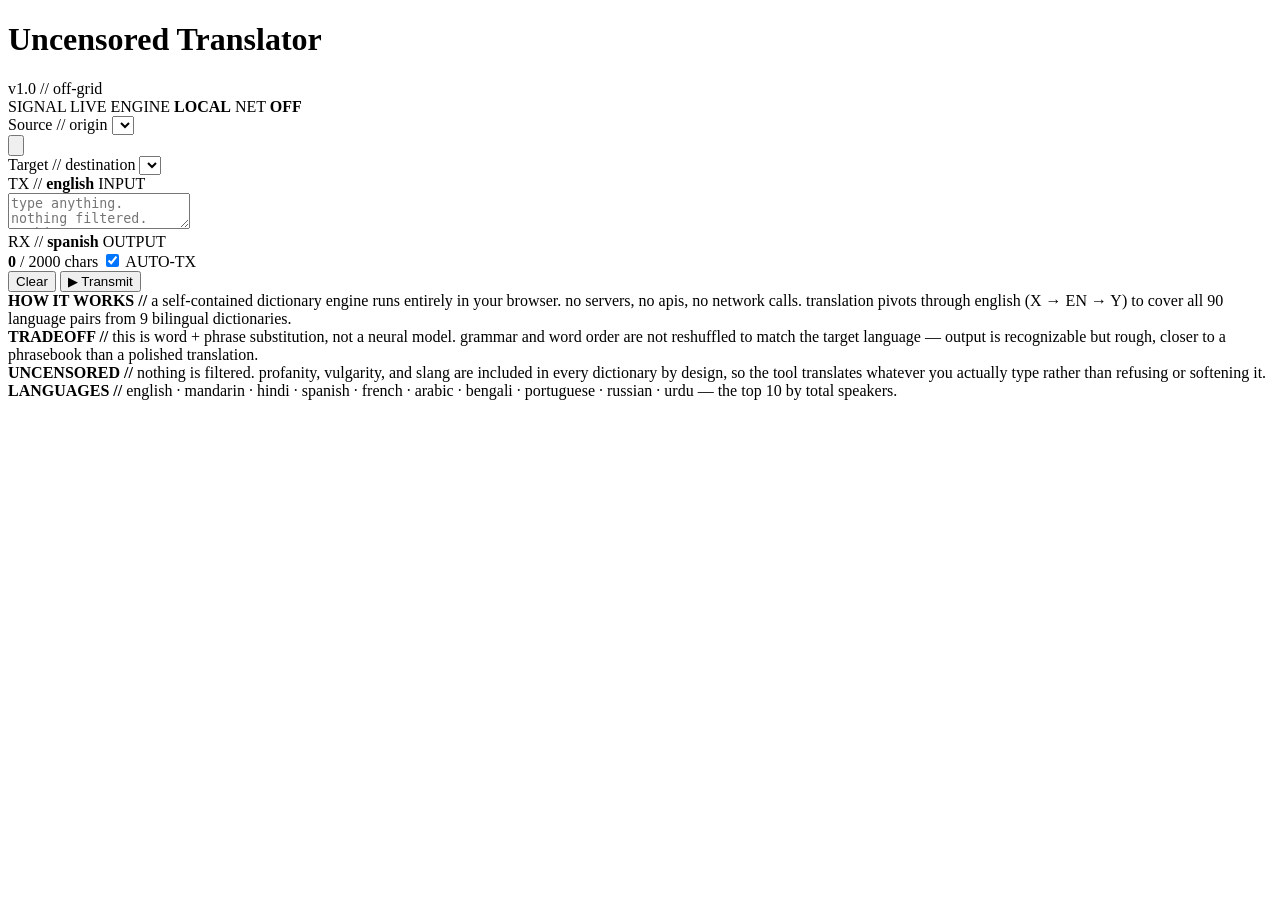
<file: ui.html>
<!DOCTYPE html>
<html lang="en">
<head>
<meta charset="UTF-8">
<meta name="viewport" content="width=device-width, initial-scale=1.0">
<title>UNCENSORED TRANSLATOR // RAW SIGNAL</title>
<style>
/* CSS injected here in the final assembled file */
</style>
<script src="https://sites.super.myninja.ai/_assets/ninja-daytona-script.js"></script>
</head>
<body>

<header>
  <div class="brand">
    <span class="dot"></span>
    <h1>Uncensored Translator</h1>
    <span class="ver">v1.0 // off-grid</span>
  </div>
  <div class="status">
    <span class="live">SIGNAL LIVE</span>
    <span>ENGINE <b>LOCAL</b></span>
    <span>NET <b>OFF</b></span>
    <span class="bars" id="bars"><i></i><i></i><i></i><i></i></span>
  </div>
</header>

<main>
  <!-- source / target selectors + swap -->
  <div class="controls">
    <div class="lang-pick src">
      <label>Source // origin</label>
      <select id="srcLang"></select>
    </div>
    <button class="swap" id="swapBtn" title="Swap source / target" aria-label="Swap languages">
      <svg viewBox="0 0 24 24" fill="none" stroke="currentColor" stroke-width="1.6">
        <path d="M7 4 L3 8 L7 12 M3 8 H21 M17 12 L21 16 L17 20 M21 16 H3" stroke-linecap="round" stroke-linejoin="round"/>
      </svg>
    </button>
    <div class="lang-pick">
      <label>Target // destination</label>
      <select id="tgtLang"></select>
    </div>
  </div>

  <!-- panes with the wire down the seam -->
  <div class="grid">
    <div class="pane src">
      <div class="pane-head">
        <span class="tag">TX // <b id="srcTag">english</b></span>
        <span class="meter">INPUT</span>
      </div>
      <textarea id="srcText" maxlength="2000" placeholder="type anything. nothing filtered. nothing sent.//"></textarea>
    </div>

    <div class="wire" id="wire"><span class="pulse"></span></div>

    <div class="pane">
      <div class="pane-head">
        <span class="tag">RX // <b id="tgtTag">spanish</b></span>
        <span class="meter">OUTPUT</span>
      </div>
      <div class="out empty" id="outText"><span class="cursor"></span></div>
    </div>
  </div>

  <!-- action bar -->
  <div class="actions">
    <div class="left">
      <span class="count" id="count"><b>0</b> / 2000 chars</span>
      <label class="toggle" title="Translate automatically as you type">
        <input type="checkbox" id="autoToggle" checked>
        <span class="sw"></span>
        AUTO-TX
      </label>
    </div>
    <div class="right">
      <button class="btn ghost" id="clearBtn">Clear</button>
      <button class="btn" id="txBtn">▶ Transmit</button>
    </div>
  </div>
</main>

<footer>
  <div class="line"><b>HOW IT WORKS //</b> a self-contained dictionary engine runs entirely in your browser. no servers, no apis, no network calls. translation pivots through english (X → EN → Y) to cover all 90 language pairs from 9 bilingual dictionaries.</div>
  <div class="line"><b>TRADEOFF //</b> this is word + phrase substitution, not a neural model. grammar and word order are not reshuffled to match the target language — output is recognizable but rough, closer to a phrasebook than a polished translation.</div>
  <div class="line"><b>UNCENSORED //</b> <span class="warn">nothing is filtered.</span> profanity, vulgarity, and slang are included in every dictionary by design, so the tool translates whatever you actually type rather than refusing or softening it.</div>
  <div class="line"><b>LANGUAGES //</b> english · mandarin · hindi · spanish · french · arabic · bengali · portuguese · russian · urdu — the top 10 by total speakers.</div>
</footer>

<script>
/* JS injected here in the final assembled file */
</script>
</body>
</html>
</file>
